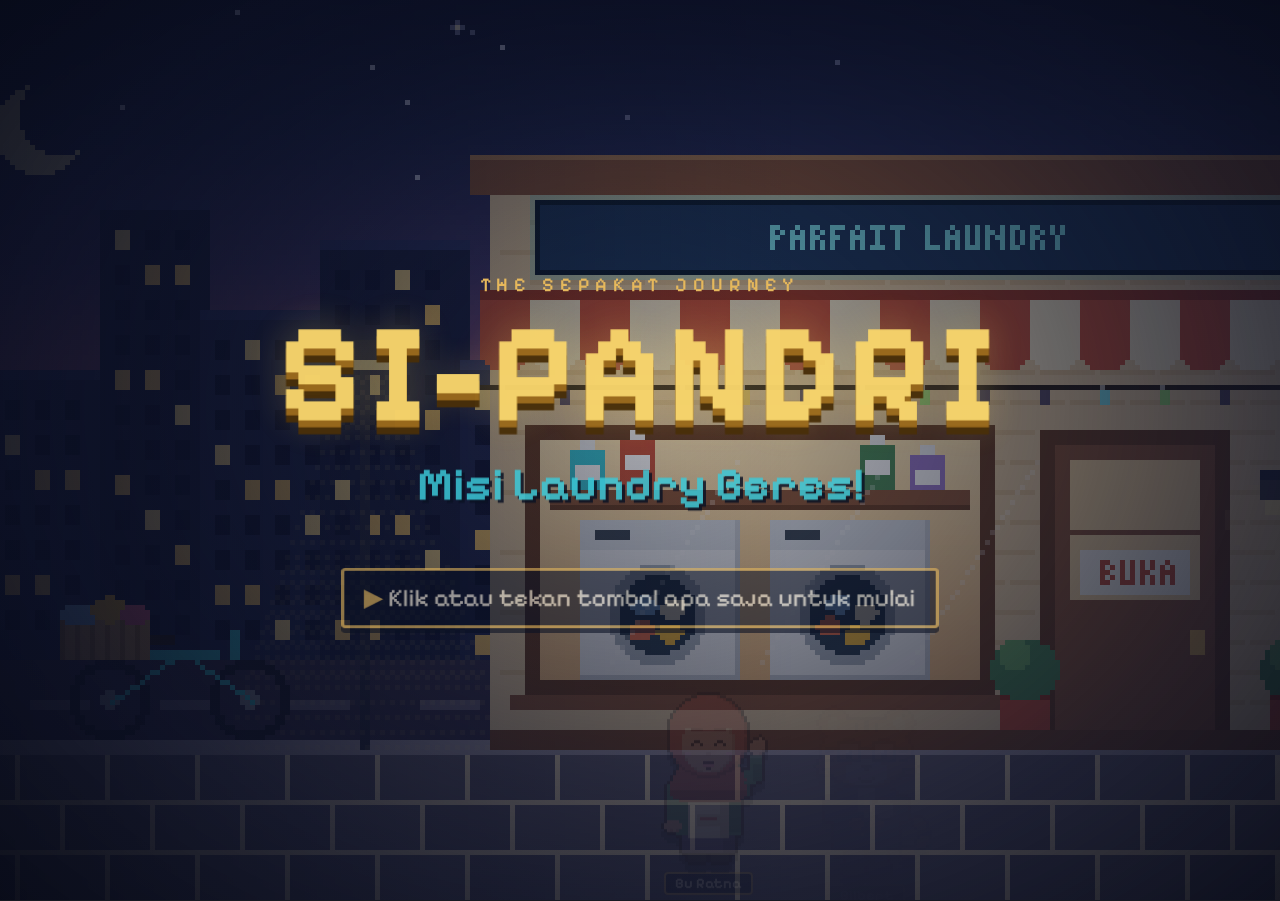
<file: index.html>
<!DOCTYPE html>
<html lang="id">
<head>
  <meta charset="utf-8">
  <meta name="viewport" content="width=device-width, initial-scale=1">
  <title>SI-PANDRI: Misi Laundry Beres!</title>
  <meta http-equiv="refresh" content="0; url=game/">
  <style>body{font-family:system-ui,sans-serif;background:#1F3A5F;color:#F6EEDD;display:grid;place-items:center;min-height:100vh;margin:0}a{color:#3CCAD9}</style>
</head>
<body>
  <p>Membuka game SI-PANDRI… Jika tidak otomatis, <a href="game/">klik di sini</a>.</p>
</body>
</html>
</file>
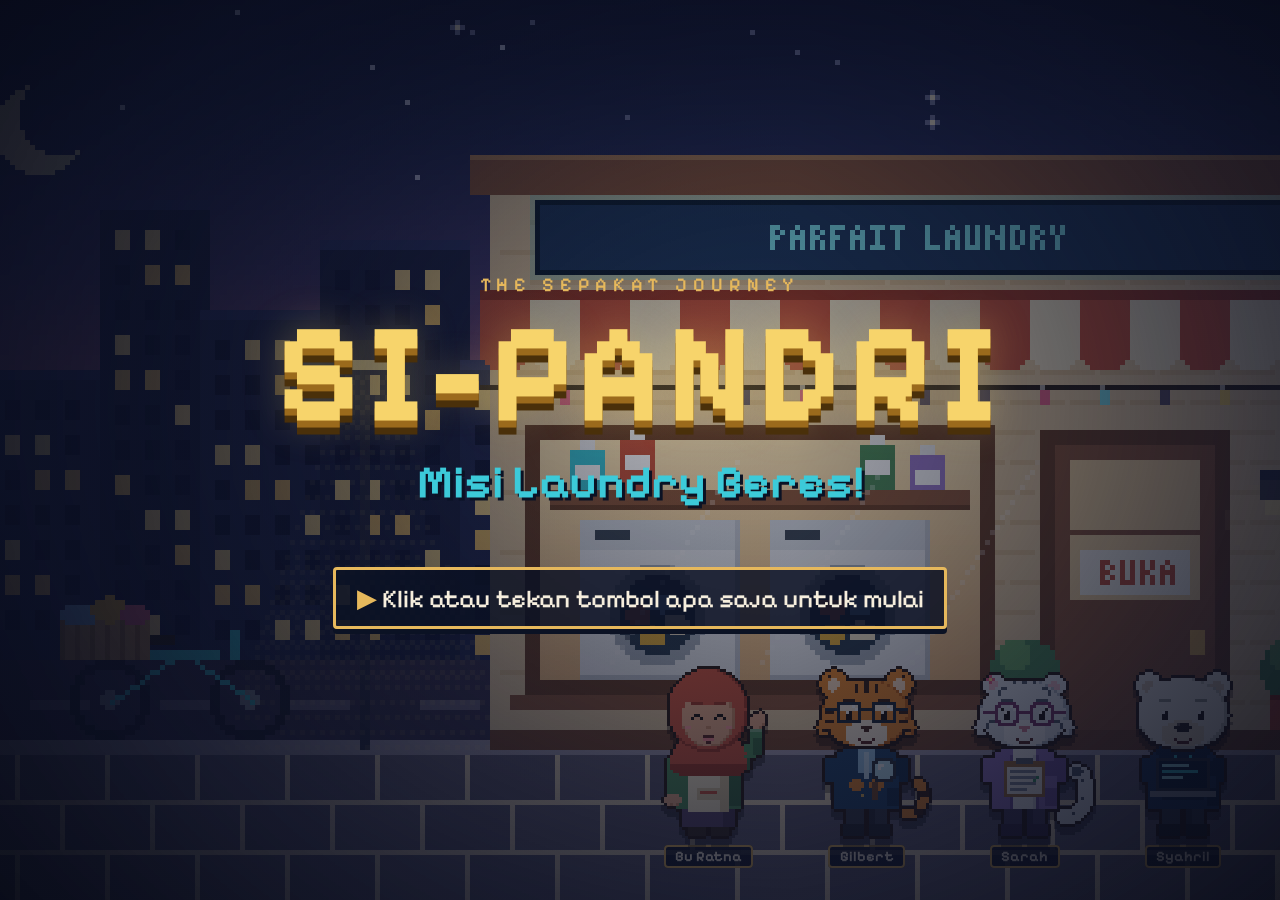
<file: game/index.html>
<!DOCTYPE html>
<html lang="id">
<head>
  <meta charset="utf-8">
  <meta name="viewport" content="width=device-width, initial-scale=1, viewport-fit=cover">
  <title>SI-PANDRI: Misi Laundry Beres!</title>
  <meta name="description" content="Game cerita interaktif untuk presentasi SI-PANDRI (Sistem Pengelolaan Parfait Laundry): dari laundry yang kewalahan menjadi laundry yang lebih teratur.">
  <meta name="theme-color" content="#1F3A5F">
  <meta name="mobile-web-app-capable" content="yes">
  <meta name="apple-mobile-web-app-capable" content="yes">
  <meta name="apple-mobile-web-app-status-bar-style" content="black-translucent">
  <meta name="apple-mobile-web-app-title" content="SI-PANDRI">
  <link rel="icon" href="assets/icon.svg" type="image/svg+xml">
  <link rel="apple-touch-icon" href="assets/icon.svg">
  <link rel="stylesheet" href="css/game.css">
</head>
<body class="on-title splash-on">
  <noscript><p class="noscript">Game ini membutuhkan JavaScript. Aktifkan JavaScript lalu muat ulang halaman.</p></noscript>

  <div id="app">
    <!-- HUD atas -->
    <header id="hud">
      <button id="hud-home" class="brand" title="Kembali ke layar judul">
        <span class="brand-mark">SI-PANDRI</span><span class="brand-sub">Misi Laundry Beres!</span>
      </button>
      <div class="hud-chapter" aria-live="polite">
        <span id="hud-act">Menu</span>
        <span id="hud-title"></span>
      </div>
      <ol id="hud-pips" aria-label="Babak"></ol>
      <div class="hud-right">
        <span id="hud-mode" class="mode-badge" hidden>MODE PRESENTER</span>
        <span id="hud-xp" class="xp" title="XP (Mode Cerita)">0 XP</span>
        <button id="btn-map" class="hbtn" title="Peta babak (B)"><span class="ico" data-ikon="peta"></span><span class="lbl">Babak</span></button>
        <button id="btn-journal" class="hbtn" title="Jurnal perjalanan (J)"><span class="ico" data-ikon="jurnal"></span><span class="lbl">Jurnal</span></button>
        <button id="btn-sound" class="hbtn" title="Suara hidup/mati (M)" aria-pressed="true"><span class="ico" data-ikon="suara"></span><span class="lbl">Suara</span></button>
        <button id="btn-settings" class="hbtn" title="Pengaturan"><span class="ico" data-ikon="atur"></span><span class="lbl">Atur</span></button>
        <button id="btn-presenter" class="hbtn" title="Mode Presenter"><span class="ico" data-ikon="presenter"></span><span class="lbl">Presenter</span></button>
        <button id="btn-full" class="hbtn" title="Layar penuh (F)"><span class="ico" data-ikon="penuh"></span><span class="lbl">Penuh</span></button>
        <button id="btn-help" class="hbtn" title="Bantuan (H)"><span class="ico" data-ikon="bantuan"></span><span class="lbl">Bantuan</span></button>
        <button id="btn-more" class="hbtn" title="Menu" aria-label="Menu"><span class="ico" data-ikon="menu"></span></button>
      </div>
    </header>

    <!-- Bilah presenter -->
    <div id="presenter-bar" hidden>
      <button id="pb-prev" class="btn btn-small" title="Babak sebelumnya">◀</button>
      <label class="pb-field"><span>Babak</span><select id="pb-act"></select></label>
      <button id="pb-next" class="btn btn-small" title="Babak berikutnya">▶</button>
      <label class="pb-field"><span>Bagian</span><select id="pb-part"></select></label>
      <label class="pb-field"><span>Dialog</span>
        <select id="pb-speed">
          <option value="lambat">Lambat</option><option value="normal">Normal</option>
          <option value="cepat">Cepat</option><option value="instan">Instan</option>
        </select></label>
      <button id="pb-notes" class="btn btn-small" title="Catatan presenter (N)">Catatan</button>
      <button id="pb-solve" class="btn btn-small" title="Tampilkan jawaban misi aktif (S)">Tampilkan jawaban</button>
      <button id="pb-restart" class="btn btn-small" title="Ulangi bagian ini (R)">Ulang bagian</button>
      <button id="pb-big" class="btn btn-small" title="Perbesar teks">Teks besar</button>
      <button id="pb-exit" class="btn btn-small">Keluar presenter</button>
    </div>

    <!-- Panggung -->
    <main id="stage">
      <canvas id="bg" width="320" height="180" aria-hidden="true"></canvas>
      <div id="actors" aria-hidden="true"></div>
      <aside id="ticket" hidden aria-label="Kartu pesanan simulasi"></aside>

      <section id="activity" hidden aria-labelledby="act-title">
        <header class="act-head">
          <div>
            <span id="act-kicker" class="kicker">Misi</span>
            <h2 id="act-title"></h2>
            <p id="act-objective"></p>
          </div>
          <button id="btn-act-help" class="help-btn" title="Kenapa langkah ini perlu?" aria-label="Kenapa langkah ini perlu?">?</button>
        </header>
        <div id="act-help" class="act-help" hidden></div>
        <div id="act-body"></div>
        <footer id="act-foot"></footer>
      </section>

      <div id="dialog" hidden>
        <div class="dlg-portrait"><canvas id="dlg-face" width="40" height="38" aria-hidden="true"></canvas></div>
        <div class="dlg-main">
          <div class="dlg-who"><span id="dlg-name"></span><span id="dlg-role"></span></div>
          <p id="dlg-text" aria-live="polite"></p>
          <div id="dlg-choices"></div>
        </div>
        <div class="dlg-controls">
          <button id="btn-log" class="btn btn-small btn-ghost" title="Riwayat dialog (L)">Riwayat</button>
          <button id="btn-next" class="btn btn-primary" hidden>Lanjut ▶</button>
        </div>
      </div>
    </main>

    <!-- Catatan presenter -->
    <aside id="notes" hidden aria-label="Catatan presenter">
      <header><h2>Catatan Presenter</h2><button id="notes-close" class="btn btn-small">Tutup</button></header>
      <div id="notes-body"></div>
    </aside>
  </div>

  <!-- Layar mulai: ketukan pertama membuka layar penuh (browser mewajibkan interaksi pengguna) -->
  <button id="splash" type="button" aria-label="Ketuk untuk mulai">
    <span class="sp-kicker">The SEPAKAT Journey</span>
    <span class="sp-logo">SI-PANDRI</span>
    <span class="sp-sub">Misi Laundry Beres!</span>
    <span class="sp-press"><span class="sp-arrow">▶</span> <span id="sp-press-text">Ketuk layar untuk mulai</span></span>
    <span class="sp-rotate"><span class="rot-phone" aria-hidden="true"></span><span id="sp-rotate-text">Game ini dimainkan mendatar. Setelah diketuk, layar diputar otomatis.</span></span>
  </button>

  <!-- HP/tablet dipegang tegak: game hanya dimainkan mendatar -->
  <div id="rotate" role="alertdialog" aria-labelledby="rotate-h" aria-describedby="rotate-p">
    <div class="rot-phone" aria-hidden="true"></div>
    <h2 id="rotate-h">Putar perangkatmu</h2>
    <p id="rotate-p">SI-PANDRI: Misi Laundry Beres! dimainkan dalam posisi <b>mendatar</b> (landscape).</p>
    <button id="rotate-btn" class="btn btn-primary btn-big" type="button" hidden>Layar penuh &amp; putar otomatis</button>
    <p class="rot-note" id="rotate-note">Kalau tampilan tidak ikut berputar, matikan kunci rotasi layar di HP.</p>
  </div>

  <!-- Layar judul / menu utama -->
  <section id="title-screen" aria-labelledby="title-h">
    <div class="title-corner">
      <button id="tc-sound" class="tc-btn" type="button" title="Suara hidup/mati" aria-label="Suara hidup/mati"><span data-ikon="suara"></span></button>
      <button id="tc-full" class="tc-btn" type="button" title="Layar penuh" aria-label="Layar penuh"><span data-ikon="penuh"></span></button>
    </div>
    <div class="title-panel">
      <p class="tp-kicker">Proyek UTS Dasar Pemrograman · Free Pascal</p>
      <h1 id="title-h" class="tp-title">SI-PANDRI</h1>
      <p class="tp-sub">Misi Laundry Beres!</p>
      <p class="tp-tag">Dari Laundry yang Kewalahan Menjadi Laundry yang Lebih Teratur</p>
      <nav class="game-menu" aria-label="Menu utama">
        <button id="btn-continue" class="gm-item gm-gold" type="button" hidden><span class="gm-ikon" data-ikon="lanjut"></span><span class="gm-label">Lanjutkan</span><span class="gm-detail" id="continue-detail"></span></button>
        <button id="btn-start" class="gm-item gm-gold" type="button"><span class="gm-ikon" data-ikon="main"></span><span class="gm-label" id="start-label">Mulai Cerita</span><span class="gm-detail">Mode Cerita · 9 babak</span></button>
        <button id="btn-presenter-start" class="gm-item" type="button"><span class="gm-ikon" data-ikon="presenter"></span><span class="gm-label">Mode Presenter</span><span class="gm-detail">Pilih babak bebas untuk presentasi kelas</span></button>
        <div class="gm-row">
          <button id="btn-title-map" class="gm-mini" type="button"><span data-ikon="peta"></span><span>Pilih Babak</span></button>
          <button id="btn-title-settings" class="gm-mini" type="button"><span data-ikon="atur"></span><span>Pengaturan</span></button>
          <button id="btn-title-help" class="gm-mini" type="button"><span data-ikon="bantuan"></span><span>Bantuan</span></button>
        </div>
      </nav>
      <p id="title-progress" class="tp-progress"></p>
      <p class="tp-team">Tim <b>SEPAKAT</b> · SI-PANDRI — Sistem Pengelolaan Parfait Laundry</p>
      <p class="disclaimer">Cerita dan tokoh bersifat ilustratif. Game ini simulasi pembelajaran yang terpisah dari aplikasi Pascal SI-PANDRI; tidak ada data yang dikirim ke mana pun.</p>
    </div>
    <div id="title-cast" aria-hidden="true"></div>
    <div class="title-note" aria-hidden="true">
      <div class="note-paper"><b>Nota manual</b><span>Kak Nadia · Reguler</span><span>3,5 kg × Rp 6.000</span><span class="red">Total: ?</span></div>
      <span class="note-arrow">➜</span>
      <figure class="note-code"><pre>p.totalBiaya := berat * hargaPerKg;
Writeln('Total biaya  : ', Rupiah(p.totalBiaya));</pre><figcaption>SI_PANDRI.pas → Total biaya  : Rp 21.000</figcaption></figure>
    </div>
    <p class="title-hints">Spasi: dialog · B: babak · J: jurnal · F: layar penuh · H: bantuan</p>
  </section>

  <!-- Menu ringkas untuk HP -->
  <dialog id="dlg-more" class="small" aria-labelledby="more-h">
    <header class="dlg-head"><h2 id="more-h">Menu</h2><button class="btn btn-small" data-close>Tutup</button></header>
    <div class="more-grid">
      <button class="btn" data-act="map"><span data-ikon="peta"></span>Peta babak</button>
      <button class="btn" data-act="journal"><span data-ikon="jurnal"></span>Jurnal</button>
      <button class="btn" data-act="settings"><span data-ikon="atur"></span>Pengaturan</button>
      <button class="btn" data-act="full"><span data-ikon="penuh"></span>Layar penuh</button>
      <button class="btn" data-act="presenter"><span data-ikon="presenter"></span>Mode Presenter</button>
      <button class="btn" data-act="help"><span data-ikon="bantuan"></span>Bantuan</button>
      <button class="btn" data-act="log"><span data-ikon="riwayat"></span>Riwayat dialog</button>
      <button class="btn btn-primary" data-act="home"><span data-ikon="rumah"></span>Menu utama</button>
    </div>
  </dialog>

  <!-- Peta babak -->
  <dialog id="dlg-map" aria-labelledby="map-h">
    <header class="peta-top">
      <h2 id="map-h">Peta Babak</h2>
      <span id="map-mode" class="peta-chip">Mode Cerita</span>
      <span id="map-prog" class="peta-chip gold"></span>
      <p id="map-note" class="peta-note"></p>
      <button class="btn btn-small" data-close>Tutup</button>
    </header>
    <div class="peta-wrap">
      <div class="peta" id="peta">
        <canvas id="peta-bg" width="576" height="304" aria-hidden="true"></canvas>
        <ol id="map-list" aria-label="Pemberhentian babak"></ol>
        <div id="peta-ratna" aria-hidden="true"><canvas width="48" height="64"></canvas></div>
      </div>
    </div>
    <section id="map-info" class="peta-info" aria-live="polite">
      <canvas id="pi-face" width="40" height="38" aria-hidden="true"></canvas>
      <div class="pi-text">
        <p id="pi-kicker" class="pi-kicker"></p>
        <h3 id="pi-title"></h3>
        <p id="pi-goal" class="pi-goal"></p>
        <p class="pi-say"><b>Bu Ratna:</b> <span id="pi-say"></span></p>
        <p class="peta-hint" aria-hidden="true">Tip: ← → pilih babak · klik lagi atau Enter untuk bermain</p>
      </div>
      <div id="pi-actions" class="pi-actions"></div>
    </section>
  </dialog>

  <!-- Jurnal -->
  <dialog id="dlg-journal" aria-labelledby="journal-h">
    <header class="dlg-head"><h2 id="journal-h">Jurnal Perjalanan</h2><button class="btn btn-small" data-close>Tutup</button></header>
    <div id="journal-stats" class="stats"></div>
    <h3>Achievement</h3>
    <ul id="journal-ach" class="ach-grid"></ul>
    <h3>Catatan setiap babak</h3>
    <ol id="journal-entries" class="entries"></ol>
  </dialog>

  <!-- Pengaturan -->
  <dialog id="dlg-settings" aria-labelledby="settings-h">
    <header class="dlg-head"><h2 id="settings-h">Pengaturan</h2><button class="btn btn-small" data-close>Tutup</button></header>
    <div class="settings">
      <label class="set-row"><input type="checkbox" id="set-sound"> Efek suara</label>
      <label class="set-row">Volume <input type="range" id="set-volume" min="0" max="100" step="5"></label>
      <label class="set-row">Kecepatan dialog
        <select id="set-speed"><option value="lambat">Lambat</option><option value="normal">Normal</option><option value="cepat">Cepat</option><option value="instan">Instan</option></select></label>
      <label class="set-row"><input type="checkbox" id="set-reduce"> Kurangi animasi</label>
      <label class="set-row"><input type="checkbox" id="set-big"> Teks besar (proyektor)</label>
      <label class="set-row"><input type="checkbox" id="set-names"> Tampilkan nama tokoh di panggung</label>
      <label class="set-row"><input type="checkbox" id="set-autofull"> Masuk layar penuh otomatis saat game dibuka</label>
    </div>
    <h3>Progres</h3>
    <p class="muted">Progres Mode Cerita disimpan di browser ini (localStorage). Tidak ada data yang dikirim ke server.</p>
    <button id="btn-reset" class="btn btn-danger">Reset progres Mode Cerita…</button>
  </dialog>

  <!-- Bantuan -->
  <dialog id="dlg-help" aria-labelledby="help-h">
    <header class="dlg-head"><h2 id="help-h">Bantuan &amp; Tentang Game</h2><button class="btn btn-small" data-close>Tutup</button></header>
    <h3>Cara bermain</h3>
    <ul>
      <li>Klik <b>Lanjut</b>, klik teks dialog, atau tekan <kbd>Spasi</kbd>/<kbd>Enter</kbd>/<kbd>→</kbd> untuk melanjutkan. Dialog tidak pernah berjalan sendiri.</li>
      <li>Di setiap misi, ikuti petunjuk pada panel. Tombol <b>?</b> menjelaskan mengapa langkah itu perlu.</li>
      <li>Jawaban keliru tidak menghentikan permainan; kamu mendapat penjelasan dan bisa mencoba lagi.</li>
      <li>Progres tersimpan otomatis per bagian babak. XP hanya diberikan sekali untuk setiap misi.</li>
    </ul>
    <h3>Pintasan keyboard</h3>
    <dl class="keys">
      <dt><kbd>Spasi</kbd> <kbd>→</kbd> <kbd>PageDown</kbd></dt><dd>Lanjut dialog</dd>
      <dt><kbd>B</kbd></dt><dd>Peta babak</dd>
      <dt><kbd>J</kbd></dt><dd>Jurnal</dd>
      <dt><kbd>L</kbd></dt><dd>Riwayat dialog</dd>
      <dt><kbd>R</kbd></dt><dd>Ulangi bagian ini</dd>
      <dt><kbd>M</kbd></dt><dd>Suara hidup/mati</dd>
      <dt><kbd>F</kbd></dt><dd>Layar penuh</dd>
      <dt><kbd>N</kbd> / <kbd>S</kbd></dt><dd>Mode Presenter: catatan / tampilkan jawaban</dd>
      <dt><kbd>←</kbd> <kbd>PageUp</kbd></dt><dd>Mode Presenter: bagian sebelumnya</dd>
    </dl>
    <h3>Mode Cerita dan Mode Presenter</h3>
    <p><b>Mode Cerita</b>: babak terbuka berurutan setelah misi selesai. <b>Mode Presenter</b>: semua babak dan bagian dapat dipilih langsung, kecepatan dialog dapat diatur, ada catatan presenter dan tombol tampilkan jawaban. Mode Presenter tidak mengubah save Mode Cerita.</p>
    <h3>Tentang game ini</h3>
    <p>SI-PANDRI (Sistem Pengelolaan Parfait Laundry) adalah aplikasi terminal Free Pascal. Game ini adalah <b>media presentasi terpisah</b>: simulasi di browser tidak menjalankan SI_PANDRI.exe, tidak mengubah file data aplikasi, tidak mengirim WhatsApp, dan tidak memproses pembayaran sungguhan. Semua nama pelanggan dan nomor di game ini fiktif. Tokoh Gilbert, Sarah, dan Syahril adalah maskot SEPAKAT; peran mereka di cerita adalah fungsi naratif.</p>
    <p class="muted">Font: Pixelify Sans dan Atkinson Hyperlegible (SIL Open Font License). Semua grafis pixel digambar dengan kode.</p>
  </dialog>

  <!-- Riwayat dialog -->
  <dialog id="dlg-log" aria-labelledby="log-h">
    <header class="dlg-head"><h2 id="log-h">Riwayat Dialog</h2><button class="btn btn-small" data-close>Tutup</button></header>
    <ul id="log-list" class="log"></ul>
  </dialog>

  <!-- Konfirmasi -->
  <dialog id="dlg-confirm" class="small" aria-labelledby="confirm-text">
    <p id="confirm-text"></p>
    <div class="btn-row"><button id="confirm-no" class="btn">Batal</button><button id="confirm-ok" class="btn btn-danger">Ya</button></div>
  </dialog>

  <div id="toasts" aria-live="polite"></div>

  <!-- Urutan penting: data → kode Pascal → grafis → mesin → babak → mulai -->
  <script src="js/data.js"></script>
  <script src="js/kode-pascal.js"></script>
  <script src="js/art.js"></script>
  <script src="js/engine.js"></script>
  <script src="js/acts.js"></script>
  <script src="js/ikon.js"></script>
  <script src="js/peta.js"></script>
  <script src="js/main.js"></script>
</body>
</html>
</file>
<file: game/css/game.css>
/* =====================================================================
   SI-PANDRI: Misi Laundry Beres! — game.css
   Gaya: pixel-art adventure + aplikasi laundry modern.
   Dunia laundry: cream, terracotta, hijau, gold. UI aplikasi: navy + cyan.
   ===================================================================== */
@font-face { font-family: 'Pixelify Sans'; src: url('../assets/fonts/pixelify-sans-latin-500-normal.woff2') format('woff2'); font-weight: 500; font-display: swap; }
@font-face { font-family: 'Pixelify Sans'; src: url('../assets/fonts/pixelify-sans-latin-700-normal.woff2') format('woff2'); font-weight: 700; font-display: swap; }
@font-face { font-family: 'Atkinson Hyperlegible'; src: url('../assets/fonts/atkinson-hyperlegible-latin-400-normal.woff2') format('woff2'); font-weight: 400; font-display: swap; }
@font-face { font-family: 'Atkinson Hyperlegible'; src: url('../assets/fonts/atkinson-hyperlegible-latin-700-normal.woff2') format('woff2'); font-weight: 700; font-display: swap; }
@font-face { font-family: 'Atkinson Hyperlegible'; src: url('../assets/fonts/atkinson-hyperlegible-latin-400-italic.woff2') format('woff2'); font-weight: 400; font-style: italic; font-display: swap; }

:root {
  --ink: #2B2118; --ink2: #4A3B2E; --muted: #6E6255;
  --cream: #F6EEDD; --paper: #FFFDF7; --paper2: #FBF4E4;
  --terra: #C8553D; --terraD: #9B3B29; --green: #3F8A55; --greenL: #DDF0DF;
  --gold: #E6B85C; --goldL: #FBEBC5; --red: #B8352B; --redL: #F9DEDA;
  --navy: #1F3A5F; --navyD: #12253D; --cyan: #3CCAD9; --cyanL: #D7F5F8;
  --speaker: #5E6672; --dlg-h: 170px;
  --fs: clamp(15px, 0.55vw + 10px, 22px);
  --r: 14px;
  --shadow: 0 6px 0 rgba(43, 33, 24, .25), 0 14px 30px rgba(0, 0, 0, .25);
}
* { box-sizing: border-box; }
html { font-size: var(--fs); -webkit-text-size-adjust: 100%; }
body.big-text { --fs: clamp(17px, 0.7vw + 11px, 26px); }
body.presenter { --fs: clamp(16px, 0.62vw + 10.5px, 24px); }
body.presenter.big-text { --fs: clamp(18px, 0.8vw + 11px, 28px); }
html, body { margin: 0; height: 100%; }
body {
  font-family: 'Atkinson Hyperlegible', 'Segoe UI', system-ui, sans-serif;
  color: var(--ink); background: #171B22; line-height: 1.45; overflow: hidden;
}
button, input, select { font: inherit; color: inherit; }
button { cursor: pointer; }
:focus-visible { outline: 3px solid var(--cyan); outline-offset: 2px; }
code, kbd, pre { font-family: Consolas, 'Cascadia Mono', 'Courier New', monospace; }
code { background: rgba(31, 58, 95, .1); padding: 0 .25em; border-radius: 4px; font-size: .92em; }
kbd { border: 2px solid var(--ink2); border-bottom-width: 3px; border-radius: 6px; padding: 0 .35em; background: #fff; font-size: .85em; }
.muted { color: var(--muted); }
.hint { color: var(--muted); font-size: .9em; margin: .3em 0 .6em; }
.noscript { color: #fff; padding: 2rem; }
[hidden] { display: none !important; }
h1, h2, h3, h4 { line-height: 1.2; }

/* ---------------- Tata letak utama ---------------- */
#app { display: flex; flex-direction: column; height: 100vh; height: 100dvh; }
#hud, #presenter-bar { flex: none; }

#hud {
  display: flex; align-items: center; gap: .6rem; padding: .35rem .7rem; flex-wrap: wrap;
  background: var(--navy); color: var(--cream); border-bottom: 4px solid var(--navyD); z-index: 20;
}
.brand { display: flex; flex-direction: column; align-items: flex-start; background: none; border: 0; color: inherit; padding: .1rem .3rem; border-radius: 8px; }
.brand-mark { font-family: 'Pixelify Sans', sans-serif; font-weight: 700; font-size: 1.15rem; color: var(--cyan); letter-spacing: .04em; }
.brand-sub { font-size: .7rem; opacity: .85; }
.hud-chapter { display: flex; flex-direction: column; min-width: 0; flex: 1 1 12rem; }
#hud-act { font-family: 'Pixelify Sans', sans-serif; font-size: .8rem; color: var(--gold); }
#hud-title { font-weight: 700; font-size: .95rem; white-space: nowrap; overflow: hidden; text-overflow: ellipsis; }
#hud-pips { display: flex; gap: .25rem; list-style: none; margin: 0; padding: 0; }
.pip {
  width: 1.7rem; height: 1.7rem; border-radius: 6px; border: 2px solid rgba(246, 238, 221, .5);
  background: transparent; color: var(--cream); font-family: 'Pixelify Sans', sans-serif; font-size: .8rem; padding: 0;
}
.pip.selesai { background: var(--green); border-color: #8fd3a0; }
.pip.berjalan, .pip.tersedia { border-color: var(--gold); }
.pip.terkunci { opacity: .45; }
.pip.now { box-shadow: 0 0 0 3px var(--cyan); }
.hud-right { display: flex; align-items: center; gap: .3rem; flex-wrap: wrap; }
.hbtn {
  display: inline-flex; align-items: center; gap: .3rem; background: rgba(255, 255, 255, .08);
  border: 2px solid rgba(246, 238, 221, .35); color: var(--cream); border-radius: 8px; padding: .2rem .5rem; font-size: .8rem;
}
.hbtn:hover { background: rgba(255, 255, 255, .18); }
.hbtn.off { opacity: .6; text-decoration: line-through; }
.hbtn .ico { font-size: .95em; }
.xp { font-family: 'Pixelify Sans', sans-serif; background: var(--gold); color: var(--ink); padding: .1rem .5rem; border-radius: 999px; font-size: .85rem; }
.xp.pop { animation: pop .5s ease; }
.mode-badge { background: var(--terra); color: #fff; font-family: 'Pixelify Sans', sans-serif; font-size: .75rem; padding: .15rem .5rem; border-radius: 6px; }

#presenter-bar {
  display: flex; flex-wrap: wrap; align-items: center; gap: .35rem; padding: .3rem .7rem;
  background: var(--navyD); color: var(--cream); border-bottom: 3px solid #0A1626; z-index: 19; font-size: .8rem;
}
.pb-field { display: inline-flex; align-items: center; gap: .3rem; }
.pb-field select { max-width: 16rem; padding: .15rem .3rem; border-radius: 6px; border: 2px solid var(--cyan); background: #0F2238; color: var(--cream); }
#presenter-bar .btn { background: #18324F; color: var(--cream); border-color: var(--cyan); box-shadow: none; }
#presenter-bar .btn:hover:not(:disabled) { background: #24507A; }

/* ---------------- Panggung ---------------- */
#stage { position: relative; overflow: hidden; flex: 1 1 auto; min-height: 0; background: #E9D9BC; }
#bg { position: absolute; inset: 0; width: 100%; height: 100%; object-fit: cover; object-position: 50% 30%; image-rendering: pixelated; image-rendering: crisp-edges; }
#actors { position: absolute; inset: 0; pointer-events: none; }
.actor {
  position: absolute; bottom: calc(var(--dlg-h) - 2.2rem); transform: translateX(-50%);
  transition: left .45s ease, opacity .35s ease, transform .35s ease; display: flex; flex-direction: column-reverse; align-items: center;
}
.actor canvas {
  display: block; height: min(44vh, 25vw); min-height: 120px; width: auto; aspect-ratio: 3 / 4;
  image-rendering: pixelated; image-rendering: crisp-edges; filter: drop-shadow(0 6px 0 rgba(43, 33, 24, .22));
  animation: bob 2.6s ease-in-out infinite;
}
.actor.speaking canvas { filter: drop-shadow(0 0 0 #fff) drop-shadow(0 6px 0 rgba(43, 33, 24, .25)) brightness(1.04); }
.actor.enter { animation: enter .45s ease both; }
.actor.leaving { opacity: 0; transform: translateX(-50%) translateY(20px); }
.actor-name {
  font-family: 'Pixelify Sans', sans-serif; font-size: .78rem; background: rgba(43, 33, 24, .82); color: var(--cream);
  padding: .05rem .5rem; border-radius: 999px; margin-bottom: .3rem; white-space: nowrap;
}
.actor.speaking .actor-name { background: var(--terra); }
body.hide-names .actor-name { display: none; }
.thought {
  position: absolute; bottom: 100%; left: 50%; transform: translateX(-50%); margin-bottom: 1.6rem;
  display: flex; flex-wrap: wrap; gap: .25rem; justify-content: center; width: max-content; max-width: 22rem;
  background: #fff; border: 3px solid var(--ink); border-radius: 18px; padding: .4rem .5rem; animation: enter .4s ease both;
}
.thought::after { content: ''; position: absolute; bottom: -14px; left: 50%; width: 12px; height: 12px; background: #fff; border: 3px solid var(--ink); border-radius: 50%; }
.thought-chip { background: var(--goldL); border: 2px solid var(--gold); border-radius: 8px; padding: 0 .35rem; font-size: .78rem; font-weight: 700; }
.thought-chip:nth-child(n+4) { background: var(--redL); border-color: var(--red); }

/* ---------------- Dialog ---------------- */
#dialog {
  position: absolute; left: 50%; bottom: .7rem; transform: translateX(-50%); width: min(1120px, calc(100% - 1.4rem));
  display: grid; grid-template-columns: auto 1fr auto; gap: .8rem; align-items: start; z-index: 8;
  background: var(--paper); border: 4px solid var(--ink); border-radius: var(--r); padding: .7rem .9rem; box-shadow: var(--shadow);
}
.dlg-portrait canvas {
  width: 5.2rem; height: auto; aspect-ratio: 40 / 38; image-rendering: pixelated; display: block;
  background: color-mix(in srgb, var(--speaker) 18%, #fff); border: 3px solid var(--speaker); border-radius: 10px;
}
.dlg-who { display: flex; align-items: baseline; gap: .5rem; flex-wrap: wrap; }
#dlg-name { font-family: 'Pixelify Sans', sans-serif; font-weight: 700; color: var(--speaker); font-size: 1.15rem; }
#dlg-role { font-size: .75rem; color: var(--muted); }
#dlg-text { margin: .2rem 0 0; font-size: 1.12rem; min-height: 2.9em; cursor: pointer; }
#dlg-text strong { color: var(--terraD); }
#dialog.narrator { background: #24384A; color: var(--cream); border-color: #0E2033; }
#dialog.narrator .dlg-portrait { display: none; }
#dialog.narrator { grid-template-columns: 1fr auto; }
#dialog.narrator #dlg-name { color: var(--gold); }
#dialog.narrator #dlg-text { font-style: italic; }
#dialog.narrator #dlg-text strong { color: var(--gold); }
#dialog.narrator #dlg-role { color: #bcc6d0; }
#dialog.narrator .btn-ghost { color: var(--cream); border-color: rgba(246, 238, 221, .5); }
#dialog.narrator .btn-ghost:hover:not(:disabled) { background: rgba(246, 238, 221, .16); border-color: var(--cream); }
.dlg-controls { display: flex; flex-direction: column; gap: .4rem; align-items: stretch; align-self: end; }
#dialog.is-waiting #btn-next { animation: nudge 1.4s ease-in-out infinite; }
#dlg-choices { display: grid; gap: .4rem; margin-top: .5rem; }
#dlg-choices:empty { display: none; }

/* ---------------- Tombol ---------------- */
.btn {
  display: inline-flex; align-items: center; justify-content: center; gap: .35rem; padding: .45rem .9rem; min-height: 2.4rem;
  border: 3px solid var(--ink); border-radius: 10px; background: var(--paper2); color: var(--ink); font-weight: 700;
  box-shadow: 0 3px 0 var(--ink); transition: transform .08s ease, box-shadow .08s ease;
}
.btn:hover:not(:disabled) { background: #fff; }
.btn:active:not(:disabled) { transform: translateY(2px); box-shadow: 0 1px 0 var(--ink); }
.btn:disabled { opacity: .55; cursor: default; }
.btn-primary { background: var(--terra); color: #fff; }
.btn-primary:hover:not(:disabled) { background: #d9644b; }
.btn-danger { background: var(--red); color: #fff; }
.btn-danger:hover:not(:disabled) { background: var(--red); filter: brightness(1.12); }
.btn-small { padding: .2rem .55rem; min-height: 2rem; font-size: .85rem; box-shadow: 0 2px 0 var(--ink); }
.btn-big { font-size: 1.1rem; padding: .6rem 1.2rem; }
.btn-ghost { background: transparent; box-shadow: none; border-width: 2px; font-weight: 400; }
.btn-choice { justify-content: flex-start; text-align: left; width: 100%; font-weight: 400; }
.btn-choice .letter {
  flex: none; width: 1.7rem; height: 1.7rem; border-radius: 6px; background: var(--navy); color: #fff;
  display: grid; place-items: center; font-family: 'Pixelify Sans', sans-serif;
}
.btn-choice.is-right { background: var(--greenL); border-color: var(--green); }
.btn-choice.is-wrong { background: var(--redL); border-color: var(--red); text-decoration: line-through; }
.btn-row { display: flex; flex-wrap: wrap; gap: .5rem; margin-top: .6rem; align-items: center; }

/* ---------------- Panel misi ---------------- */
#activity {
  position: absolute; top: .8rem; left: 50%; transform: translateX(-50%);
  width: min(880px, calc(100% - 1.4rem)); max-height: calc(100% - var(--dlg-h) - 2rem); overflow: auto;
  background: var(--paper); border: 4px solid var(--ink); border-radius: 16px; box-shadow: var(--shadow);
  padding: .9rem 1.1rem; z-index: 9; animation: panelIn .3s ease both;
}
#activity.wide { width: min(1100px, calc(100% - 1.4rem)); }
body.has-ticket #activity { top: 3.6rem; max-height: calc(100% - var(--dlg-h) - 4.8rem); }
.act-head { display: flex; justify-content: space-between; gap: 1rem; align-items: flex-start; }
.kicker { font-family: 'Pixelify Sans', sans-serif; color: var(--terra); font-size: .85rem; text-transform: uppercase; letter-spacing: .05em; }
#act-title { font-family: 'Pixelify Sans', sans-serif; font-size: 1.45rem; margin: .1rem 0 .2rem; color: var(--navy); }
#act-objective { margin: 0 0 .4rem; }
#act-objective:empty { display: none; }
.help-btn {
  flex: none; width: 2.3rem; height: 2.3rem; border-radius: 50%; border: 3px solid var(--navy); background: var(--cyanL);
  color: var(--navy); font-weight: 700; font-size: 1.1rem;
}
.act-help { background: var(--cyanL); border-left: 5px solid var(--cyan); padding: .5rem .8rem; border-radius: 8px; margin: .3rem 0 .6rem; }
#act-foot { display: flex; flex-wrap: wrap; gap: .5rem; margin-top: .8rem; }
#act-foot:empty { display: none; }
.lead { font-size: 1.05rem; }
.summary li { margin: .25rem 0; }
.sub { font-family: 'Pixelify Sans', sans-serif; color: var(--navy); font-size: 1.05rem; margin: 1rem 0 .4rem; }
.counter { font-family: 'Pixelify Sans', sans-serif; color: var(--navy); margin: .5rem 0 0; }
.callout { padding: .55rem .8rem; border-radius: 10px; border: 2px solid; margin: .4rem 0 .7rem; }
.callout.note { background: var(--goldL); border-color: var(--gold); }
.callout.warn { background: #FFF4D6; border-color: #D9A441; }
.callout.good { background: var(--greenL); border-color: var(--green); }
.feedback { margin: .5rem 0 0; font-weight: 700; min-height: 1.4em; }
.feedback.good { color: var(--green); }
.feedback.bad { color: var(--red); }
.feedback.warn { color: #8A6A10; }

/* Kartu pilihan */
.pick-grid { display: grid; gap: .5rem; }
.pick-grid.cols-2 { grid-template-columns: repeat(2, minmax(0, 1fr)); }
.pick-grid.cols-3 { grid-template-columns: repeat(3, minmax(0, 1fr)); }
.card-btn {
  text-align: left; background: #fff; border: 3px solid var(--ink2); border-radius: 10px; padding: .55rem .7rem;
  box-shadow: 0 3px 0 var(--ink2); min-height: 3rem;
}
.card-btn:hover:not(:disabled) { background: var(--paper2); }
.card-btn.is-selected { border-color: var(--gold); box-shadow: 0 0 0 3px var(--gold); }
.card-btn.is-right { background: var(--greenL); border-color: var(--green); box-shadow: 0 3px 0 var(--green); }
.card-btn.is-right::before { content: '✔ '; color: var(--green); font-weight: 700; }
.card-btn.is-wrong { background: var(--redL); border-color: var(--red); box-shadow: 0 3px 0 var(--red); opacity: .8; }
.card-btn.is-wrong::before { content: '✘ '; color: var(--red); font-weight: 700; }
.card-btn:disabled { cursor: default; }

/* Buku catatan Bu Ratna */
/* Halaman buku bergaris: garis biru hanya di bawah setiap catatan (tidak menembus teks),
   garis margin merah di kiri, dan ring spiral di tepi buku. */
.notebook {
  position: relative; background: #FFFDF2; border: 3px solid #A8763E; border-radius: 6px 10px 10px 6px;
  padding: .7rem .9rem .8rem 2.6rem; box-shadow: 0 4px 0 rgba(43, 33, 24, .2), inset 0 3px 0 #FFFFFF;
}
.notebook::before { content: ''; position: absolute; left: 1.9rem; top: 0; bottom: 0; width: 2px; background: #E9A0A0; }
.notebook::after {
  content: ''; position: absolute; left: -.55rem; top: .7rem; bottom: .7rem; width: 1.3rem;
  background: repeating-linear-gradient(to bottom, #6E6255 0 .45rem, #A39686 .45rem .6rem, transparent .6rem 1.35rem);
  border-radius: 6px; pointer-events: none;
}
.notebook .pick-grid { gap: 0 1.4rem; }
.notebook .card-btn {
  background: transparent; border: 0; border-bottom: 2px solid #BFD4E6; border-radius: 4px 4px 0 0; box-shadow: none;
  font-style: italic; font-size: 1.05rem; padding: .5rem .5rem .35rem; min-height: 2.7rem;
}
.notebook .card-btn:hover:not(:disabled) { background: rgba(230, 184, 92, .2); }
.notebook .card-btn.coret { color: var(--muted); text-decoration: line-through; text-decoration-thickness: 2px; text-decoration-color: #B8352B; }
.notebook .card-btn.is-right { background: var(--greenL); border-bottom-color: var(--green); }
.notebook .card-btn.is-wrong { background: var(--redL); border-bottom-color: var(--red); }

/* Rumus */
.formula { display: flex; flex-direction: column; align-items: center; gap: .5rem; margin: .4rem 0 .8rem; }
.formula > div, .formula { flex-wrap: wrap; }
.formula:not(.big) { flex-direction: row; justify-content: center; }
.f-label { font-weight: 700; color: var(--navy); background: var(--cyanL); padding: .2rem .7rem; border-radius: 8px; }
.f-box { display: inline-block; background: #fff; border: 3px solid var(--navy); border-radius: 10px; padding: .3rem .7rem; font-family: 'Pixelify Sans', sans-serif; font-size: 1.2rem; }
.f-q { background: var(--goldL); border-color: var(--gold); min-width: 3rem; text-align: center; }
.f-op { font-size: 1.4rem; font-weight: 700; margin: 0 .4rem; }

/* Isian angka */
.num-form label { display: block; font-weight: 700; margin-bottom: .3rem; }
.num-row { display: flex; gap: .4rem; align-items: center; flex-wrap: wrap; }
.num-row input { flex: 1 1 8rem; min-width: 6rem; max-width: 16rem; padding: .45rem .6rem; border: 3px solid var(--ink2); border-radius: 10px; font-size: 1.15rem; background: #fff; }
.affix { font-weight: 700; }

/* Rantai pekerjaan */
.chain { display: flex; flex-wrap: wrap; gap: .3rem; align-items: center; }
.chain-node {
  display: flex; flex-direction: column; align-items: center; min-width: 6rem; padding: .45rem .5rem; border-radius: 10px;
  border: 3px solid var(--ink2); background: #fff; font-weight: 700; position: relative; margin-right: 1rem;
}
.chain-node b { font-family: 'Pixelify Sans', sans-serif; color: var(--terra); }
.chain-node:not(:last-child)::after { content: '➜'; position: absolute; right: -1.25rem; top: 50%; transform: translateY(-50%); color: var(--ink2); }
.chain-node.seen { background: var(--goldL); }
.chain-node.is-selected { border-color: var(--terra); box-shadow: 0 0 0 3px var(--gold); }
.chain-out { background: var(--paper2); border-radius: 10px; padding: .6rem .8rem; min-height: 3rem; margin: .7rem 0 0; }

/* Pasangkan */
.match { display: grid; grid-template-columns: 1fr 1fr; gap: 1rem; }
.match-col { display: grid; gap: .45rem; align-content: start; }
.match-col h3 { margin: 0 0 .2rem; font-size: .95rem; color: var(--navy); }
.match-item small { display: block; color: var(--muted); font-size: .75rem; }
.match-item code { background: none; padding: 0; color: var(--navy); font-weight: 700; }
.match-item[data-pair]::after { content: attr(data-pair); float: right; font-family: 'Pixelify Sans', sans-serif; background: var(--green); color: #fff; border-radius: 6px; padding: 0 .4rem; }

/* Kelompokkan */
.sort-pool { display: grid; grid-template-columns: repeat(auto-fill, minmax(15rem, 1fr)); gap: .5rem; margin-bottom: .8rem; }
.sort-card { background: #fff; border: 3px solid var(--ink2); border-radius: 10px; padding: .5rem .6rem; }
.sort-card p { margin: 0 0 .4rem; }
.sort-btns { display: flex; flex-wrap: wrap; gap: .3rem; }
.sort-zones { display: grid; grid-template-columns: repeat(3, minmax(0, 1fr)); gap: .6rem; }
.sort-zone { border: 3px dashed var(--ink2); border-radius: 12px; padding: .5rem; background: var(--paper2); min-height: 5rem; }
.sort-zone h3 { margin: 0 0 .3rem; font-size: .95rem; }
.zone-sebelum { border-color: var(--red); } .zone-sebelum h3 { color: var(--red); }
.zone-sesudah { border-color: var(--green); } .zone-sesudah h3 { color: var(--green); }
.zone-tetap { border-color: var(--navy); } .zone-tetap h3 { color: var(--navy); }
.sort-list { margin: 0; padding-left: 1.1rem; font-size: .9rem; }

/* Terminal tiruan */
.term-wrap { margin: .4rem 0 .6rem; }
.term-wrap figcaption { font-size: .75rem; color: var(--muted); margin-top: .2rem; }
.term, .code {
  background: #0F1B2D; color: #E6EEF6; border: 3px solid #0A1320; border-radius: 10px; padding: .6rem .8rem; margin: 0;
  overflow-x: auto; font-size: clamp(12px, .45vw + 9px, 17px); line-height: 1.45; white-space: pre;
}
.term .ok { color: #6EE7A0; } .term .err { color: #FF8A80; } .term .warn { color: #FFD866; }
.term .head { color: var(--cyan); } .term .cmd { color: #9AA8B8; }
.code { position: relative; padding-top: .6rem; margin: .4rem 0 .6rem; }
.code .row { display: block; }
.code .row.hl { background: rgba(60, 202, 217, .22); box-shadow: inset 4px 0 var(--cyan); }
.code .ln { display: inline-block; width: 3.4em; color: #6C7F95; user-select: none; }
.code .gap-line { color: #6C7F95; }
.code-src { display: block; margin-top: .4rem; font-size: .8em; color: var(--cyan); white-space: normal; }
.logo-reveal { display: flex; flex-direction: column; align-items: center; gap: .1rem; margin: .8rem 0 .2rem; animation: logoIn .7s ease both; }
.logo-mark { font-family: 'Pixelify Sans', sans-serif; font-size: 2.6rem; color: var(--navy); text-shadow: 3px 3px 0 var(--cyan); letter-spacing: .06em; }
.logo-sub { font-weight: 700; }
.logo-tag { color: var(--terra); font-style: italic; }

/* Menu SI-PANDRI (Babak 4) */
.quest { display: grid; gap: .3rem; margin-bottom: .6rem; }
.quest-item { display: flex; gap: .5rem; align-items: center; padding: .3rem .5rem; border-radius: 8px; background: var(--paper2); opacity: .6; }
.quest-item b { width: 1.6rem; height: 1.6rem; border-radius: 6px; display: grid; place-items: center; background: var(--ink2); color: #fff; flex: none; }
.quest-item.now { opacity: 1; background: var(--goldL); border: 2px solid var(--gold); }
.quest-item.done { opacity: 1; background: var(--greenL); }
.quest-item.done b { background: var(--green); }
.menu-term { background: #0F1B2D; border-radius: 12px; border: 3px solid #0A1320; padding: .6rem; }
.menu-screen { display: grid; gap: .15rem; }
.term-banner { color: var(--cyan); margin: 0 0 .3rem; font-size: clamp(9px, .5vw + 5px, 15px); overflow-x: auto; }
.menu-title { color: var(--cyan); font-family: Consolas, monospace; font-weight: 700; margin: .2rem 0; }
.menu-item {
  text-align: left; background: transparent; color: #E6EEF6; border: 2px solid transparent; border-radius: 6px;
  padding: .25rem .5rem; font-family: Consolas, 'Courier New', monospace; font-size: 1rem;
}
.menu-item:hover:not(:disabled) { border-color: var(--cyan); background: rgba(60, 202, 217, .12); }
.menu-item .no { color: var(--gold); white-space: pre; }
.menu-item.is-right { border-color: #6EE7A0; background: rgba(110, 231, 160, .15); }
.term-cap { color: #8FA3B8; font-size: .75rem; margin: .4rem 0 0; }
.menu-desc { background: var(--paper2); border-radius: 10px; padding: .5rem .7rem; margin-top: .6rem; min-height: 2.6rem; }
.menu-path { font-family: Consolas, monospace; font-size: .85rem; color: #fff; background: var(--navy); display: inline-block; padding: .15rem .6rem; border-radius: 6px; margin-bottom: .5rem; }
.admin-actions { display: grid; gap: .3rem; background: #0F1B2D; border-radius: 12px; padding: .5rem; border: 3px solid #0A1320; }
.action-out { margin-top: .6rem; }

/* Formulir simulasi */
.reg-form { display: grid; grid-template-columns: 1fr 1fr; gap: .6rem .9rem; align-items: end; }
.reg-form .menu-path { grid-column: 1 / -1; justify-self: start; }
.reg-form label { display: grid; gap: .2rem; font-weight: 700; font-size: .9rem; }
.reg-form input { padding: .45rem .6rem; border: 3px solid var(--ink2); border-radius: 10px; background: #fff; font-size: 1rem; }
.reg-form button { justify-self: start; }
.order-form fieldset { border: 0; padding: 0; margin: 0 0 .6rem; }
.order-form legend { font-weight: 700; margin-bottom: .3rem; }
.opt-row { display: flex; gap: .6rem; flex-wrap: wrap; }
.opt { display: flex; flex-direction: column; align-items: flex-start; min-width: 11rem; padding: .5rem .8rem; border: 3px solid var(--ink2); border-radius: 12px; background: #fff; text-align: left; }
.opt b { font-size: 1.1rem; }
.opt span { font-size: .85rem; color: var(--muted); }
.opt.is-selected { border-color: var(--terra); background: #FCE9E3; box-shadow: 0 0 0 3px var(--gold); }

/* Timbangan */
.scale-game { display: grid; grid-template-columns: 1fr 1fr; gap: 1rem; align-items: center; margin-bottom: .6rem; }
.clothes { display: grid; grid-template-columns: repeat(auto-fill, minmax(8.5rem, 1fr)); gap: .4rem; }
.cloth { display: flex; align-items: center; gap: .4rem; padding: .45rem .6rem; border: 3px solid var(--ink2); border-radius: 10px; background: #fff; font-weight: 700; }
.cloth i, .on-plate i { width: 1.2rem; height: 1rem; border: 2px solid var(--ink); border-radius: 4px; display: inline-block; }
.cloth:disabled { opacity: .4; text-decoration: line-through; }
.scale { display: flex; flex-direction: column; align-items: center; }
.scale-plate {
  width: 80%; min-height: 3rem; border: 4px solid #6B7480; border-bottom-width: 8px; border-radius: 0 0 50% 50% / 0 0 60% 60%;
  background: #DDE2E8; display: flex; flex-wrap: wrap; justify-content: center; align-content: flex-end; gap: 2px; padding: .3rem;
}
.on-plate { animation: drop .35s ease both; }
.on-plate i { width: 2rem; height: 1rem; }
.scale-body { width: 70%; background: #8D96A3; border: 4px solid #4F5864; border-radius: 10px; padding: .5rem; display: flex; flex-direction: column; align-items: center; gap: .2rem; }
.scale-lcd { background: #173A2A; color: #4CE08A; font-family: 'Pixelify Sans', monospace; font-size: 2.2rem; padding: .1rem .8rem; border-radius: 6px; border: 3px solid #0E2419; min-width: 8rem; text-align: right; }
.lcd-unit { font-size: 1rem; margin-left: .3rem; }
.scale-state { color: #fff; font-weight: 700; font-size: .85rem; }

/* Status & tabel */
.status-row { display: flex; flex-wrap: wrap; gap: .4rem; }
.status-btn { flex: 1 1 8rem; display: flex; flex-direction: column; align-items: flex-start; padding: .4rem .6rem; border-radius: 10px; border: 3px solid var(--ink2); background: #fff; font-weight: 700; text-align: left; }
.status-btn small { font-family: 'Pixelify Sans', sans-serif; color: var(--muted); }
.status-btn.current { box-shadow: 0 0 0 3px var(--cyan); }
.status-btn.current::after { content: 'status sekarang'; font-size: .7rem; color: var(--navy); font-weight: 400; }
.st { display: inline-block; padding: 0 .4rem; border-radius: 6px; font-weight: 700; font-size: .85em; border: 2px solid; }
.st-0 { background: #FFF1C4; border-color: #D9A441; }
.st-1 { background: #FFE2CC; border-color: #D98A41; }
.st-2 { background: #D8E8FB; border-color: #4F86C6; }
.st-3 { background: #D9F2E2; border-color: #4BAF6E; }
.st-4 { background: #BFE3C9; border-color: var(--green); }
.status-btn.st-0, .status-btn.st-1, .status-btn.st-2, .status-btn.st-3, .status-btn.st-4 { border-width: 3px; }
.table-wrap { overflow-x: auto; }
table.orders { border-collapse: collapse; width: 100%; font-size: .9rem; background: #fff; border: 3px solid var(--ink2); border-radius: 10px; }
table.orders caption { text-align: left; font-family: Consolas, monospace; font-weight: 700; color: var(--navy); padding: .2rem 0; }
table.orders th, table.orders td { padding: .35rem .5rem; border-bottom: 1px solid #E3D9C6; text-align: left; white-space: nowrap; }
table.orders th { background: var(--navy); color: #fff; }
table.orders tbody tr { cursor: pointer; }
table.orders tbody tr:hover, table.orders tbody tr:focus-visible { background: var(--goldL); }
table.orders tr.is-right { background: var(--greenL); }
table.orders tr.is-wrong { background: var(--redL); }
table.orders.mutasi tbody tr { cursor: default; }
table.orders.mutasi tr.hl { background: var(--goldL); font-weight: 700; }
table.mini { border-collapse: collapse; width: 100%; font-size: .9rem; }
table.mini th, table.mini td { border: 1px solid #E3D9C6; padding: .3rem .5rem; text-align: left; vertical-align: top; }
table.mini th { background: var(--paper2); }

/* WhatsApp (pratinjau, tidak mengirim) */
.wa-preview { border: 3px solid #3F8A55; border-radius: 12px; overflow: hidden; background: #EAF4EC; margin: .4rem 0; }
.wa-head { background: #3F8A55; color: #fff; padding: .3rem .7rem; font-weight: 700; display: flex; justify-content: space-between; gap: .5rem; flex-wrap: wrap; }
.badge { background: var(--gold); color: var(--ink); border-radius: 999px; padding: 0 .5rem; font-size: .75rem; font-weight: 700; }
.wa-bubble { background: #fff; margin: .6rem; padding: .6rem .8rem; border-radius: 12px 12px 12px 2px; max-width: 34rem; box-shadow: 0 2px 0 rgba(0, 0, 0, .1); }
.wa-link { margin: 0 .6rem .6rem; font-size: .8rem; display: grid; gap: .1rem; }
.wa-link code { word-break: break-all; white-space: normal; }

/* Kartu pesanan */
#ticket {
  position: absolute; top: .8rem; left: .8rem; width: 17.5rem; z-index: 10; background: #0F2238; color: #E6EEF6;
  border: 3px solid var(--cyan); border-radius: 12px; box-shadow: var(--shadow); font-size: .82rem;
}
.ticket-toggle { width: 100%; background: var(--navy); color: #fff; border: 0; border-radius: 9px 9px 0 0; padding: .35rem .6rem; text-align: left; font-family: 'Pixelify Sans', sans-serif; }
.ticket-toggle b { color: var(--cyan); }
#ticket dl { margin: 0; padding: .3rem .6rem; display: grid; gap: .1rem; }
.t-row { display: grid; grid-template-columns: 6.6rem 1fr; gap: .3rem; padding: .1rem .2rem; border-radius: 4px; }
.t-row dt { color: #9FB3C8; }
.t-row dd { margin: 0; font-weight: 700; }
.t-row .st { color: var(--ink); }
.t-row.flash { animation: flash 1.4s ease; }
.t-note { margin: 0; padding: .1rem .6rem .4rem; color: #9FB3C8; font-size: .72rem; }
#ticket.closed dl, #ticket.closed .t-note { display: none; }

/* Perbandingan alur */
.flow-compare { display: grid; grid-template-columns: 1fr 1fr; gap: 1rem; }
.lane { border: 3px solid; border-radius: 12px; padding: .6rem; min-height: 9rem; }
.lane h3 { margin: 0 0 .5rem; }
.lane.before { border-color: var(--red); background: #FDF1EF; }
.lane.after { border-color: var(--green); background: #F0F8F2; }
.scatter { position: relative; display: flex; flex-wrap: wrap; gap: .5rem; }
.scatter span { background: #fff; border: 2px dashed var(--red); border-radius: 8px; padding: .2rem .5rem; animation: wobble 2.4s ease-in-out infinite; }
.scatter span:nth-child(2n) { animation-delay: .6s; transform: rotate(3deg); }
.scatter span:nth-child(3n) { animation-delay: 1.1s; }
.flow { list-style: none; margin: 0; padding: 0; display: flex; flex-wrap: wrap; gap: .3rem; counter-reset: f; }
.flow li { counter-increment: f; background: #fff; border: 2px solid var(--green); border-radius: 8px; padding: .2rem .5rem; animation: light 7s linear infinite; }
.flow li::before { content: counter(f) '. '; font-weight: 700; color: var(--green); }
.flow li:nth-child(2) { animation-delay: 1s; } .flow li:nth-child(3) { animation-delay: 2s; } .flow li:nth-child(4) { animation-delay: 3s; }
.flow li:nth-child(5) { animation-delay: 4s; } .flow li:nth-child(6) { animation-delay: 5s; } .flow li:nth-child(7) { animation-delay: 6s; }

/* Tab konsep */
.tabs { display: flex; flex-wrap: wrap; gap: .3rem; }
.tab { border: 3px solid var(--ink2); border-radius: 10px 10px 0 0; background: var(--paper2); padding: .3rem .7rem; font-weight: 700; }
.tab.seen { background: var(--goldL); }
.tab.seen::before { content: '✔ '; color: var(--green); }
.tab[aria-selected="true"] { background: var(--navy); color: #fff; border-color: var(--navy); }
.tab-panel { border-top: 4px solid var(--navy); padding-top: .5rem; }

/* Babak 8 */
.meter { display: grid; gap: .2rem; margin-bottom: .6rem; font-weight: 700; color: var(--navy); }
.meter-bar { height: 1rem; background: #E8DDC8; border: 3px solid var(--ink2); border-radius: 999px; overflow: hidden; }
.meter-bar i { display: block; height: 100%; background: linear-gradient(90deg, var(--gold), var(--green)); transition: width .6s ease; }
.situasi { font-size: 1.08rem; background: var(--paper2); border-left: 6px solid var(--terra); padding: .5rem .8rem; border-radius: 8px; }
.situasi .who { display: block; font-family: 'Pixelify Sans', sans-serif; color: var(--terra); font-size: .85rem; }

/* Penutup */
.closing-quote {
  font-family: 'Pixelify Sans', sans-serif; font-size: clamp(1.3rem, 1.2vw + 1rem, 2.2rem); line-height: 1.35; color: var(--navy);
  border-left: 8px solid var(--terra); margin: .5rem 0; padding: .6rem 1rem; background: var(--goldL); border-radius: 10px; animation: logoIn .9s ease both;
}
.accordion details { border: 3px solid var(--ink2); border-radius: 10px; margin-bottom: .4rem; background: #fff; }
.accordion summary { font-weight: 700; padding: .45rem .7rem; cursor: pointer; font-family: 'Pixelify Sans', sans-serif; color: var(--navy); font-size: 1.05rem; }
.acc-body { padding: 0 .9rem .6rem; }
.tests { list-style: none; padding: 0; }
.tests li { margin: .15rem 0; }
.pass { display: inline-block; background: var(--green); color: #fff; font-size: .7rem; font-weight: 700; border-radius: 4px; padding: 0 .3rem; margin-right: .3rem; }

/* ---------------- Dialog modal ---------------- */
dialog {
  border: 4px solid var(--ink); border-radius: 16px; background: var(--paper); color: var(--ink); padding: 1rem 1.2rem;
  width: min(820px, calc(100% - 1.5rem)); max-height: 88vh; overflow: auto; box-shadow: var(--shadow);
}
dialog.small { width: min(480px, calc(100% - 1.5rem)); }
dialog::backdrop { background: rgba(10, 16, 26, .6); }
.dlg-head { display: flex; justify-content: space-between; align-items: center; gap: 1rem; position: sticky; top: -1rem; background: var(--paper); padding: .3rem 0; z-index: 1; }
.dlg-head h2 { font-family: 'Pixelify Sans', sans-serif; margin: 0; color: var(--navy); }
.badge.st-selesai { background: var(--green); color: #fff; }
.badge.st-terkunci { background: #CFC6B5; }
.badge.st-tersedia { background: var(--cyanL); }
.stats { display: flex; flex-wrap: wrap; gap: .6rem; }
.stat { background: var(--paper2); border: 3px solid var(--ink2); border-radius: 12px; padding: .4rem .8rem; display: grid; text-align: center; min-width: 7rem; }
.stat b { font-family: 'Pixelify Sans', sans-serif; font-size: 1.5rem; color: var(--navy); }
.ach-grid { list-style: none; padding: 0; display: grid; grid-template-columns: repeat(auto-fill, minmax(14rem, 1fr)); gap: .4rem; }
.ach { border: 3px solid var(--ink2); border-radius: 10px; padding: .4rem .6rem; display: grid; font-size: .85rem; background: #fff; }
.ach.on { border-color: var(--gold); background: var(--goldL); }
.ach.off { opacity: .55; }
.entries { padding-left: 1.2rem; }
.entry h4 { margin: .5rem 0 .2rem; color: var(--navy); }
.entry small { color: var(--muted); }
.settings { display: grid; gap: .5rem; }
.set-row { display: flex; align-items: center; gap: .6rem; flex-wrap: wrap; }
.set-row input[type="checkbox"] { width: 1.3rem; height: 1.3rem; }
.set-row select { padding: .2rem .4rem; border-radius: 8px; border: 2px solid var(--ink2); }
.keys { display: grid; grid-template-columns: auto 1fr; gap: .3rem .8rem; }
.keys dd { margin: 0; }
.log { list-style: none; padding: 0; display: grid; gap: .35rem; }
.log li { background: #fff; border-radius: 8px; padding: .3rem .5rem; border: 1px solid #E3D9C6; }

/* Catatan presenter */
#notes { position: fixed; right: 0; top: 0; bottom: 0; width: min(400px, 92vw); background: var(--paper); border-left: 5px solid var(--navy); z-index: 35; overflow: auto; padding: .8rem 1rem; box-shadow: -10px 0 30px rgba(0, 0, 0, .3); }
#notes header { display: flex; justify-content: space-between; align-items: center; }
#notes h2 { font-family: 'Pixelify Sans', sans-serif; color: var(--navy); margin: 0; }
#notes h3 { color: var(--terra); margin: .6rem 0 .2rem; }
#notes h4 { margin: .7rem 0 .1rem; color: var(--navy); font-size: .9rem; text-transform: uppercase; letter-spacing: .03em; }
#notes p { margin: .1rem 0; }
.transisi { font-style: italic; background: var(--goldL); padding: .3rem .5rem; border-radius: 8px; }
.alur li { margin: .15rem 0; color: var(--muted); }
.alur li.now { color: var(--ink); font-weight: 700; }

/* Toast */
#toasts { position: fixed; top: 4.2rem; right: .8rem; z-index: 60; display: grid; gap: .4rem; justify-items: end; pointer-events: none; }
.toast { background: var(--navy); color: #fff; padding: .45rem .8rem; border-radius: 10px; border: 3px solid var(--navyD); max-width: 26rem; box-shadow: var(--shadow); animation: toastIn .3s ease both; font-size: .9rem; }
.toast.xp { background: var(--gold); color: var(--ink); border-color: #B88A2C; font-family: 'Pixelify Sans', sans-serif; }
.toast.achv { background: var(--green); border-color: #2A6A3E; }
.toast.bad { background: var(--red); border-color: #7E2019; }
.toast.out { opacity: 0; transform: translateY(-8px); transition: all .35s ease; }

/* ---------------- Animasi ---------------- */
@keyframes bob { 0%, 100% { transform: translateY(0); } 50% { transform: translateY(-4px); } }
@keyframes enter { from { opacity: 0; transform: translateX(-50%) translateY(24px); } to { opacity: 1; transform: translateX(-50%) translateY(0); } }
@keyframes panelIn { from { opacity: 0; transform: translateX(-50%) translateY(14px); } to { opacity: 1; transform: translateX(-50%) translateY(0); } }
@keyframes fadeUp { from { opacity: 0; transform: translateY(14px); } to { opacity: 1; transform: none; } }
@keyframes nudge { 0%, 100% { transform: translateX(0); } 50% { transform: translateX(4px); } }
@keyframes pop { 0% { transform: scale(1); } 40% { transform: scale(1.25); } 100% { transform: scale(1); } }
@keyframes shake { 0%, 100% { transform: translateX(0); } 20% { transform: translateX(-6px); } 40% { transform: translateX(6px); } 60% { transform: translateX(-4px); } 80% { transform: translateX(4px); } }
.shake { animation: shake .4s ease; }
@keyframes flash { 0% { background: var(--gold); color: var(--ink); } 100% { background: transparent; } }
@keyframes drop { from { transform: translateY(-20px); opacity: 0; } to { transform: none; opacity: 1; } }
@keyframes logoIn { from { opacity: 0; transform: scale(.85); } to { opacity: 1; transform: none; } }
@keyframes toastIn { from { opacity: 0; transform: translateX(20px); } to { opacity: 1; transform: none; } }
@keyframes wobble { 0%, 100% { transform: rotate(-2deg); } 50% { transform: rotate(2deg) translateY(-2px); } }
@keyframes light { 0%, 12% { background: var(--greenL); transform: translateY(-2px); } 18%, 100% { background: #fff; transform: none; } }
.fade-in { animation: fadeUp .35s ease both; }
body.reduce-motion *, body.reduce-motion *::before, body.reduce-motion *::after { animation: none !important; transition: none !important; }

/* ---------------- Responsif ---------------- */
@media (max-width: 1679px) {
  #ticket { width: auto; max-width: 17.5rem; }
  #ticket dl, #ticket .t-note { display: none; }
  #ticket .ticket-toggle { border-radius: 9px; }
  #ticket.open dl, #ticket.open .t-note { display: grid; }
  #ticket.open .t-note { display: block; }
  #ticket.open .ticket-toggle { border-radius: 9px 9px 0 0; }
}
@media (min-width: 1680px) { body.has-ticket #activity { top: .8rem; max-height: calc(100% - var(--dlg-h) - 2rem); } }
@media (max-width: 980px) {
  .hbtn .lbl { display: none; }
  .hud-chapter { flex-basis: 8rem; }
}
/* Isi panel misi menyesuaikan lebar panelnya sendiri (bukan lebar layar), karena di HP
   mendatar panel misi berbagi tempat dengan kolom dialog. */
#activity { container: misi / inline-size; }
@container misi (max-width: 820px) {
  .pick-grid.cols-3 { grid-template-columns: repeat(2, minmax(0, 1fr)); }
  .sort-zones { grid-template-columns: 1fr; }
  .scale-game, .flow-compare { grid-template-columns: 1fr; }
}
@container misi (max-width: 430px) {
  .pick-grid.cols-2, .pick-grid.cols-3, .match, .reg-form { grid-template-columns: 1fr; }
  .chain-node { min-width: 4.6rem; margin-right: .9rem; }
}
@media (max-width: 720px) {
  #hud { gap: .35rem; padding: .3rem .5rem; }
  #hud-pips { order: 5; width: 100%; justify-content: center; }
  .brand-sub { display: none; }
  .hud-chapter { order: 2; flex: 1 1 0; }
  #hud-title { font-size: .85rem; }
  .actor canvas { height: min(30vh, 30vw); min-height: 90px; }
  body.has-activity #actors { display: none; }
  /* narator ikut ditumpuk seperti dialog tokoh, agar teksnya mendapat lebar penuh */
  #dialog, #dialog.narrator { grid-template-columns: 1fr; gap: .3rem; padding: .5rem .6rem; bottom: .4rem; }
  .dlg-portrait { display: none; }
  .dlg-controls { flex-direction: row; justify-content: space-between; }
  #dlg-text { font-size: 1rem; min-height: 2.6em; }
  #activity { top: .4rem; padding: .7rem .7rem; max-height: calc(100% - var(--dlg-h) - 1rem); }
  body.has-ticket #activity { top: 3rem; max-height: calc(100% - var(--dlg-h) - 3.6rem); }
  #presenter-bar .pb-field span { display: none; }
}
@media (max-height: 560px) and (min-width: 721px) {
  .actor canvas { height: 38vh; min-height: 90px; }
  #dlg-text { min-height: 2.2em; }
}

/* Angka harus jelas dibaca di proyektor: di Pixelify Sans angka 5 mirip huruf S,
   jadi label yang berisi angka memakai Atkinson Hyperlegible tebal. */
.kicker, #hud-act, .pip, .xp, .counter, .map-no, .stat b, .scale-lcd, .f-box, .toast.xp, .quest-item b,
.status-btn small, .ticket-toggle, .situasi .who, .chain-node b, .btn-choice .letter, .match-item[data-pair]::after, .mode-badge {
  font-family: 'Atkinson Hyperlegible', system-ui, sans-serif; font-weight: 700;
}
.kicker { letter-spacing: .06em; }
/* Catatan presenter: di layar lebar panggung menyempit, bukan tertutup */
@media (min-width: 900px) {
  body.notes-open #app { margin-right: 400px; }
  body.notes-open #toasts { right: 412px; }
}
/* Banyak tokoh di panggung: perkecil sedikit agar tidak saling menutupi */
#actors.crowd .actor canvas { height: min(38vh, 19vw); }

/* ---------------- Layar mulai & menu utama ---------------- */
body.on-title #hud, body.on-title #presenter-bar, body.on-title #actors, body.on-title #ticket,
body.on-title #dialog, body.on-title #activity { display: none; }
body.on-title #bg { object-position: 78% 100%; }

#splash {
  position: fixed; inset: 0; z-index: 50; border: 0; margin: 0; padding: 1.5rem; cursor: pointer; color: var(--cream);
  display: flex; flex-direction: column; align-items: center; justify-content: center; gap: .3rem; text-align: center;
  background: radial-gradient(ellipse at 50% 45%, rgba(10, 14, 32, .25) 0%, rgba(10, 14, 32, .78) 70%, rgba(6, 9, 22, .92) 100%);
  transition: opacity .45s ease;
}
#splash.gone { opacity: 0; pointer-events: none; }
#splash:focus-visible { outline: none; }
#splash:focus-visible .sp-press { box-shadow: 0 0 0 4px var(--cyan); }
.sp-kicker { font-family: 'Pixelify Sans', sans-serif; color: var(--gold); letter-spacing: .3em; text-transform: uppercase; font-size: clamp(.8rem, .8vw + .55rem, 1.25rem); }
.sp-logo {
  font-family: 'Pixelify Sans', sans-serif; font-weight: 700; line-height: 1; letter-spacing: .04em;
  font-size: clamp(3.2rem, 11vw, 9rem); color: #F7D46B;
  text-shadow: 0 .05em 0 #9B6A1C, 0 .1em 0 #4A300A, 0 0 40px rgba(247, 212, 107, .35);
  animation: logoIn .8s ease both;
}
.sp-sub { font-family: 'Pixelify Sans', sans-serif; font-weight: 700; font-size: clamp(1.4rem, 3.6vw, 3.2rem); color: var(--cyan); text-shadow: 3px 3px 0 #0B1224; animation: fadeUp .8s .2s ease both; }
.sp-press {
  margin-top: clamp(1.4rem, 5vh, 3rem); font-family: 'Pixelify Sans', sans-serif; font-size: clamp(1rem, 1.2vw + .6rem, 1.5rem);
  background: rgba(11, 18, 36, .82); border: 3px solid var(--gold); box-shadow: 0 5px 0 #0B1224; padding: .55rem 1.2rem; border-radius: 4px;
  animation: pulse 1.6s ease-in-out infinite;
}
.sp-arrow { color: var(--gold); }
.sp-note { font-size: .85rem; color: #C9CDE8; margin-top: .5rem; }

#title-screen {
  position: fixed; inset: 0; z-index: 40; overflow: hidden; display: flex; align-items: center;
  padding: max(1.2rem, env(safe-area-inset-top)) max(1.2rem, env(safe-area-inset-right)) max(1.2rem, env(safe-area-inset-bottom)) max(1.4rem, env(safe-area-inset-left));
  background: linear-gradient(90deg, rgba(8, 12, 28, .55) 0%, rgba(8, 12, 28, .2) 42%, rgba(8, 12, 28, 0) 62%);
}
.title-panel {
  position: relative; z-index: 3; width: min(600px, 100%); max-height: 100%; overflow: auto;
  background: rgba(16, 24, 46, .9); color: var(--cream); border: 4px solid var(--gold); border-radius: 6px;
  box-shadow: 0 0 0 4px #0B1224, 0 0 0 8px rgba(230, 184, 92, .3), 0 20px 44px rgba(0, 0, 0, .5);
  padding: clamp(1rem, 2.3vw, 2.1rem); animation: slideIn .6s ease both;
}
body.splash-on .title-panel { animation-play-state: paused; }
.tp-kicker { font-family: 'Pixelify Sans', sans-serif; color: var(--gold); font-size: clamp(.8rem, .5vw + .6rem, 1rem); margin: 0 0 .2rem; letter-spacing: .04em; }
.tp-title {
  margin: 0; font-family: 'Pixelify Sans', sans-serif; font-weight: 700; line-height: .95; letter-spacing: .03em;
  font-size: clamp(2.8rem, 6.4vw, 6rem); color: #F7D46B; text-shadow: 0 5px 0 #9B6A1C, 0 9px 0 rgba(0, 0, 0, .35);
}
.tp-sub { font-family: 'Pixelify Sans', sans-serif; font-weight: 700; font-size: clamp(1.35rem, 2.5vw, 2.25rem); color: var(--cyan); margin: .45rem 0 .15rem; text-shadow: 3px 3px 0 #0B1224; }
.tp-tag { font-family: 'Pixelify Sans', sans-serif; font-size: clamp(1rem, 1vw + .5rem, 1.35rem); color: #FFF6D8; margin: .2rem 0 1rem; line-height: 1.3; }
.game-menu { display: grid; gap: .55rem; }
.gm-item {
  position: relative; display: grid; grid-template-columns: auto minmax(0, 1fr); column-gap: .85rem; row-gap: .1rem; align-items: center;
  text-align: left; padding: .4rem 1rem .4rem .5rem;
  border: 3px solid #0B1224; border-radius: 4px; background: #F6EEDD; color: var(--ink);
  box-shadow: 0 4px 0 #0B1224; transition: transform .1s ease, background .15s ease;
}
/* Slot ikon ala inventori game */
.gm-ikon {
  grid-row: 1 / span 2; width: 2.45rem; height: 2.45rem; display: grid; place-items: center;
  background: #1F3A5F; color: #FFF6D8; border: 3px solid #0B1224; border-radius: 4px; box-shadow: inset 0 -3px 0 rgba(0, 0, 0, .3);
  --ikon-aksen: var(--cyan); transition: transform .15s ease;
}
.gm-ikon .ikon { width: 28px; height: 28px; }
.gm-gold .gm-ikon { background: #9B3B29; --ikon-aksen: #F7D46B; }
.gm-label, .gm-detail { grid-column: 2; }
.gm-label { font-family: 'Pixelify Sans', sans-serif; font-weight: 700; font-size: clamp(1.15rem, 1vw + .75rem, 1.6rem); line-height: 1.1; }
.gm-detail { font-size: .82rem; color: var(--muted); }
.gm-detail:empty { display: none; }
.gm-gold { background: #E6B85C; }
.gm-gold .gm-detail { color: #5A4012; }
/* Kursor ▶ ala menu game, di luar tombol (dalam bantalan panel) */
.gm-item::before {
  content: '▶'; position: absolute; left: -1.05rem; top: 0; bottom: 0; display: grid; align-items: center;
  font-size: .85rem; color: var(--gold); opacity: 0; transition: opacity .15s ease;
}
.gm-item:hover, .gm-item:focus-visible { transform: translateX(6px); background: #FFF6D8; }
.gm-gold:hover, .gm-gold:focus-visible { background: #F2C871; }
.gm-item:hover .gm-ikon, .gm-item:focus-visible .gm-ikon { transform: scale(1.08) rotate(-4deg); }
.gm-item:focus-visible { outline: 3px solid var(--cyan); outline-offset: 3px; }
.gm-item:hover::before, .gm-item:focus-visible::before { opacity: 1; animation: nudge 1s ease-in-out infinite; }
.gm-item:active { transform: translate(6px, 3px); box-shadow: 0 1px 0 #0B1224; }
.gm-row { display: grid; grid-template-columns: repeat(3, minmax(0, 1fr)); gap: .45rem; }
.gm-mini {
  display: flex; align-items: center; justify-content: center; gap: .45rem; text-align: center;
  padding: .4rem .3rem; min-height: 2.7rem; border: 2px solid rgba(246, 238, 221, .55); border-radius: 4px;
  background: rgba(255, 255, 255, .06); color: var(--cream); font-weight: 700; font-size: .85rem; --ikon-aksen: var(--cyan);
}
.gm-mini .ikon { width: 20px; height: 20px; }
@container (max-width: 400px) { .gm-mini { flex-direction: column; gap: .1rem; font-size: .74rem; } }
.gm-mini:hover, .gm-mini:focus-visible { background: rgba(60, 202, 217, .2); border-color: var(--cyan); }
.tp-progress { color: var(--cyan); font-weight: 700; font-size: .85rem; margin: .7rem 0 0; }
.tp-progress:empty { display: none; }
.tp-team { font-family: 'Pixelify Sans', sans-serif; font-size: .92rem; margin: .8rem 0 0; color: #FFF6D8; }
.tp-team b { color: var(--gold); }
.title-panel .disclaimer { color: #AEB6C8; font-size: .72rem; margin: .45rem 0 0; }

.title-corner { position: absolute; z-index: 4; top: max(.8rem, env(safe-area-inset-top)); right: max(.8rem, env(safe-area-inset-right)); display: flex; gap: .45rem; }
.tc-btn {
  width: 2.8rem; height: 2.8rem; display: grid; place-items: center; font-size: 1.15rem; color: var(--cream);
  background: rgba(11, 18, 36, .8); border: 3px solid var(--gold); border-radius: 4px; box-shadow: 0 3px 0 #0B1224;
}
.tc-btn:hover, .tc-btn:focus-visible { background: rgba(60, 202, 217, .3); }
.tc-btn.off { opacity: .6; text-decoration: line-through; }

#title-cast {
  position: absolute; z-index: 2; right: max(2vw, env(safe-area-inset-right)); bottom: 3.5vh;
  display: flex; align-items: flex-end; gap: clamp(.1rem, 1.2vw, 1.4rem);
}
.title-char { margin: 0; display: flex; flex-direction: column; align-items: center; gap: .3rem; animation: enterUp .7s ease both; animation-delay: calc(var(--i) * .12s + .25s); }
.title-char canvas {
  height: clamp(110px, 34vh, 380px); width: auto; aspect-ratio: 3 / 4; image-rendering: pixelated; image-rendering: crisp-edges;
  filter: drop-shadow(0 8px 0 rgba(0, 0, 0, .35)); animation: bob 2.6s ease-in-out infinite; animation-delay: calc(var(--i) * .35s);
}
.title-char figcaption b {
  font-family: 'Pixelify Sans', sans-serif; font-size: .85rem; color: var(--cream); background: rgba(11, 18, 36, .85);
  border: 2px solid var(--gold); padding: .05rem .55rem; border-radius: 4px; white-space: nowrap;
}

/* Kartu nota hanya tampil (kelas .muat dari main.js) bila tidak menimpa panel, tokoh, atau petunjuk */
.title-note, .title-hints { display: none; }
.title-note { position: absolute; z-index: 3; left: max(1.4rem, env(safe-area-inset-left)); bottom: 3.4rem; align-items: center; gap: .8rem; scale: var(--skala, 1); transform-origin: left bottom; }
.title-note.muat { display: flex; animation: fadeUp .8s ease both; }
.note-paper {
  display: grid; background: #FFFDF2; color: var(--ink); padding: .6rem .9rem; border-radius: 3px; transform: rotate(-3deg);
  box-shadow: 0 6px 0 rgba(0, 0, 0, .3); font-style: italic; font-size: 1rem; line-height: 1.35; min-width: 11rem;
}
.note-paper b { font-style: normal; font-family: 'Pixelify Sans', sans-serif; color: var(--terra); }
.note-paper .red { color: var(--red); font-weight: 700; }
.note-arrow { font-size: 2rem; color: var(--gold); }
.note-code { margin: 0; background: #0F1B2D; border: 3px solid var(--gold); border-radius: 4px; padding: .5rem .8rem; box-shadow: 0 6px 0 rgba(0, 0, 0, .3); }
.note-code pre { margin: 0; color: #9FE6EE; font-size: .82rem; white-space: pre; }
.note-code figcaption { color: var(--gold); font-size: .75rem; margin-top: .25rem; font-family: Consolas, monospace; }
.title-hints {
  position: absolute; z-index: 3; left: max(1.4rem, env(safe-area-inset-left)); bottom: .7rem; margin: 0;
  font-family: 'Pixelify Sans', sans-serif; color: #FFF6D8; font-size: .9rem; text-shadow: 2px 2px 0 #0B1224;
}
@media (min-height: 940px) and (min-width: 1200px) {
  #title-screen { align-items: flex-start; padding-top: 5vh; }
}
/* Layar lebar: tokoh diperkecil seperlunya agar tidak masuk ke belakang panel menu */
@media (min-width: 901px) {
  .title-panel { width: clamp(400px, 44vw, 600px); }
  .title-char canvas { height: clamp(90px, min(34vh, calc((98vw - clamp(400px, 44vw, 600px) - 120px) / 3)), 380px); }
}
/* Baris petunjuk keyboard di bawah: panel menu dibatasi agar tidak tertimpa */
@media (hover: hover) and (pointer: fine) and (min-height: 700px) { .title-hints { display: block; } .title-panel { max-height: calc(100% - 2.3rem); } }
@media (max-height: 820px) and (min-width: 901px) {
  .title-panel { padding-top: 1rem; padding-bottom: 1rem; }
  .tp-tag { margin-bottom: .6rem; }
  .tp-team { margin-top: .5rem; }
  .tp-progress { margin-top: .5rem; }
}

@keyframes slideIn { from { opacity: 0; transform: translateX(-36px); } to { opacity: 1; transform: none; } }
@keyframes enterUp { from { opacity: 0; transform: translateY(40px); } to { opacity: 1; transform: none; } }
@keyframes pulse { 0%, 100% { opacity: 1; transform: scale(1); } 50% { opacity: .55; transform: scale(.97); } }

/* Menu utama di layar sempit / HP */
@media (max-width: 900px) {
  #title-screen { flex-direction: column; align-items: stretch; justify-content: flex-start; background: linear-gradient(180deg, rgba(8, 12, 28, .55), rgba(8, 12, 28, .15) 70%); }
  .title-panel { width: 100%; max-height: calc(100% - clamp(96px, 19vh, 200px) - 1.6rem); margin-top: 2.8rem; }
  .tp-tag { margin-bottom: .8rem; }
  #title-cast { left: 0; right: 0; bottom: 1.2vh; justify-content: center; }
  .title-char canvas { height: clamp(70px, min(17vh, 29vw), 190px); }
  .title-char figcaption b { font-size: .7rem; padding: 0 .35rem; }
}
@media (max-width: 900px) and (max-height: 700px) { .title-panel .disclaimer, .gm-detail { display: none; } }
@media (max-height: 520px) and (orientation: landscape) {
  #title-screen { flex-direction: row; align-items: center; justify-content: flex-start; padding-top: max(.6rem, env(safe-area-inset-top)); }
  .title-panel { width: min(430px, 50vw); max-height: 100%; margin-top: 0; padding: .7rem 1rem; }
  .tp-title { font-size: clamp(2rem, 12vh, 3.2rem); }
  .tp-sub { font-size: 1.2rem; margin-top: .2rem; }
  .tp-tag, .tp-kicker, .title-panel .disclaimer, .gm-detail, .tp-team { display: none; }
  .game-menu { gap: .4rem; }
  .gm-item { padding: .3rem .8rem .3rem .4rem; column-gap: .6rem; }
  .gm-ikon { width: 2.1rem; height: 2.1rem; }
  .gm-ikon .ikon { width: 20px; height: 20px; }
  .gm-mini { min-height: 2.3rem; padding: .25rem .3rem; }
  .tp-progress { margin-top: .5rem; font-size: .78rem; }
  #title-cast { left: auto; right: max(.6rem, env(safe-area-inset-right)); bottom: 2vh; gap: clamp(.1rem, 1vw, .8rem); }
  /* tokoh mengisi sisa lebar di kanan panel, tidak masuk ke belakang panel */
  .title-char canvas { height: clamp(56px, min(40vh, calc((100vw - min(430px, 50vw) - 80px) / 3)), 170px); }
  .title-char figcaption b { font-size: .62rem; padding: 0 .3rem; }
}
@media (max-height: 360px) and (orientation: landscape) {
  .tp-title { font-size: clamp(1.8rem, 10.5vh, 2.6rem); }
  .tp-sub { font-size: 1.05rem; }
  .gm-item { padding: .2rem .7rem .2rem .35rem; }
  .gm-label { font-size: 1.05rem; }
}

/* Sentuhan & layar HP saat bermain */
html { -webkit-tap-highlight-color: transparent; }
button, summary, [role="button"], .card-btn, .tab, .opt, .cloth, .status-btn, .menu-item { touch-action: manipulation; }
body { overscroll-behavior: none; }
#hud { padding-left: max(.7rem, env(safe-area-inset-left)); padding-right: max(.7rem, env(safe-area-inset-right)); padding-top: max(.35rem, env(safe-area-inset-top)); }
#dialog { bottom: max(.7rem, env(safe-area-inset-bottom)); }
@media (pointer: coarse) {
  .pip { width: 2.1rem; height: 2.1rem; }
  .hbtn { min-height: 2.4rem; min-width: 2.4rem; justify-content: center; }
  .btn-small { min-height: 2.4rem; }
  .menu-item { padding: .45rem .5rem; }
}
@media (max-height: 520px) and (orientation: landscape) {
  #hud { padding-top: max(.2rem, env(safe-area-inset-top)); padding-bottom: .2rem; gap: .3rem; flex-wrap: nowrap; }
  .brand-sub, #hud-act, #hud-pips, .hbtn .lbl { display: none; }
  #hud-title { font-size: .85rem; }
  .actor canvas { height: 36vh; min-height: 80px; }
  body.has-activity #actors { display: none; }
  #dialog, #dialog.narrator { grid-template-columns: 1fr auto; gap: .4rem; padding: .35rem .6rem; bottom: max(.3rem, env(safe-area-inset-bottom)); }
  .dlg-portrait, #dlg-role { display: none; }
  #dlg-text { font-size: .95rem; min-height: 2.1em; }
  .dlg-controls { flex-direction: row; }
  #activity { top: .3rem; padding: .5rem .8rem; max-height: calc(100% - var(--dlg-h) - .9rem); }
  body.has-ticket #activity { top: 2.6rem; max-height: calc(100% - var(--dlg-h) - 3.2rem); }
  #act-title { font-size: 1.15rem; }
  #presenter-bar { flex-wrap: nowrap; overflow-x: auto; }
}

/* Judul menu tidak terpotong: ukuran huruf mengikuti lebar panel */
.title-panel { container-type: inline-size; }
.tp-title { white-space: nowrap; font-size: clamp(2.4rem, 5vw, 5rem); font-size: min(16.5cqi, 6rem); }
body.splash-on .title-panel, body.splash-on .title-note, body.splash-on .title-hints, body.splash-on .title-corner { visibility: hidden; }

/* Menu ringkas HUD (HP) */
#btn-more { display: none; }
.more-grid { display: grid; grid-template-columns: 1fr 1fr; gap: .5rem; }
.more-grid .btn { justify-content: flex-start; min-height: 3rem; }
@media (max-width: 720px), (max-height: 520px) and (orientation: landscape) {
  #hud { flex-wrap: nowrap; gap: .4rem; }
  #hud-pips, .brand-sub, .hud-right .hbtn { display: none; }
  .hud-right #btn-sound, .hud-right #btn-more { display: inline-flex; }
  .brand-mark { font-size: 1rem; }
  #hud-act { font-size: .7rem; }
  .hud-chapter { flex: 1 1 0; min-width: 0; order: 0; }
  .mode-badge { font-size: .6rem; padding: .1rem .3rem; }
}
@media (max-width: 900px) {
  #presenter-bar { flex-wrap: nowrap; overflow-x: auto; scrollbar-width: thin; }
  #presenter-bar > * { flex: none; }
  .pb-field select { max-width: 11rem; }
}
@media (max-width: 720px), (max-height: 520px) {
  #toasts { top: .5rem; left: .75rem; right: .75rem; justify-items: center; }
  .toast { font-size: .8rem; padding: .3rem .6rem; max-width: 100%; }
}

/* ---------------- HP & tablet: hanya mode mendatar (landscape) ----------------
   Layar pendek mendatar (HP): saat ada misi, panel misi memakai tinggi penuh di kiri
   dan dialog pindah ke kolom kanan, supaya misi tidak terjepit di antara HUD dan dialog. */
@media (max-height: 520px) and (orientation: landscape) {
  :root { --sisi: clamp(200px, 31vw, 330px); --tepi: max(.45rem, env(safe-area-inset-left)); --tepi-kanan: max(.45rem, env(safe-area-inset-right)); }
  body.has-activity #activity, body.has-activity #activity.wide, body.has-ticket #activity {
    left: var(--tepi); right: calc(var(--sisi) + var(--tepi-kanan) + .45rem); width: auto; transform: none;
    top: .4rem; max-height: calc(100% - .8rem); padding: .5rem .75rem; animation-name: fadeUp;
  }
  body.has-activity #dialog, body.has-activity #dialog.narrator {
    left: auto; right: var(--tepi-kanan); transform: none; width: var(--sisi);
    grid-template-columns: 1fr; gap: .3rem; bottom: max(.4rem, env(safe-area-inset-bottom));
    max-height: calc(100% - .8rem); overflow-y: auto;
  }
  body.has-activity .dlg-controls { justify-content: space-between; }
  body.has-activity #btn-next { flex: 1 1 auto; }
  body.has-activity #ticket { left: auto; right: var(--tepi-kanan); top: .4rem; width: var(--sisi); max-width: none; max-height: calc(100% - var(--dlg-h) - 1.3rem); overflow-y: auto; }
  .act-head .kicker { font-size: .75rem; }
  #act-objective { font-size: .95rem; }
  .help-btn { width: 2rem; height: 2rem; font-size: .95rem; }
  /* Bilah presenter lebih tipis agar panggung tetap lega */
  #presenter-bar { padding: .2rem .5rem; gap: .3rem; }
  #presenter-bar .btn-small { min-height: 2.1rem; padding: .1rem .5rem; font-size: .78rem; }
  #presenter-bar .pb-field span { display: none; }
  .pb-field select { max-width: 10rem; font-size: .8rem; }
}

/* Layar "Putar perangkatmu": HP/tablet yang dipegang tegak. Di Android, ketukan pertama sudah
   mengunci layar ke mendatar; layar ini muncul bila kunci rotasi tidak didukung (mis. iPhone)
   atau setelah keluar dari layar penuh. */
#rotate { display: none; }
.sp-rotate { display: none; }
@media (orientation: portrait) and (pointer: coarse) {
  body:not(.splash-on) #rotate {
    display: flex; position: fixed; inset: 0; z-index: 90; flex-direction: column; align-items: center; justify-content: center;
    gap: .8rem; padding: max(1.5rem, env(safe-area-inset-top)) 1.5rem max(1.5rem, env(safe-area-inset-bottom)); text-align: center;
    background: radial-gradient(circle at 50% 35%, #24346A 0%, #121733 70%); color: var(--cream);
  }
  .sp-rotate { display: flex; align-items: center; gap: .5rem; margin-top: 1rem; font-size: .95rem; color: #FFF6D8; max-width: 22rem; }
  .sp-rotate .rot-phone { width: 1.6rem; height: 2.5rem; border-width: 3px; flex: none; animation: none; }
}
#rotate h2 { font-family: 'Pixelify Sans', sans-serif; font-size: 1.9rem; margin: .4rem 0 0; color: var(--gold); text-shadow: 3px 3px 0 #0B1224; }
#rotate p { margin: 0; max-width: 21rem; line-height: 1.45; }
#rotate .rot-note { font-size: .85rem; color: #C9CDE8; }
#rotate .btn { margin-top: .4rem; }
.rot-phone {
  position: relative; width: 4.4rem; height: 7.4rem; border: 5px solid var(--cream); border-radius: 12px; background: #0F1B2D;
  box-shadow: 0 6px 0 #0B1224; animation: putar 2.4s ease-in-out infinite;
}
.rot-phone::before { content: ''; position: absolute; inset: 14% 10%; background: linear-gradient(180deg, var(--cyan), #2A8E9A); border-radius: 3px; opacity: .85; }
.rot-phone::after { content: ''; position: absolute; left: 50%; bottom: 4%; width: 18%; height: 4%; transform: translateX(-50%); background: var(--cream); border-radius: 2px; }
@keyframes putar { 0%, 20% { transform: rotate(0); } 55%, 80% { transform: rotate(-90deg); } 100% { transform: rotate(0); } }

/* Toast di HP mendatar: di kolom kanan dan paling banyak dua, agar tidak menutupi judul misi */
@media (max-height: 520px) and (orientation: landscape) {
  #toasts { top: 3rem; left: auto; right: var(--tepi-kanan); width: var(--sisi); justify-items: stretch; }
  body.presenter #toasts { top: 5.7rem; }
  .toast { font-size: .74rem; padding: .25rem .5rem; max-width: none; border-width: 2px; }
  #toasts .toast:nth-last-child(n+3) { display: none; }
}
/* Tablet & layar sentuh sedang: HUD ringkas dengan menu ☰, bilah presenter satu baris yang bisa digeser */
@media (max-width: 1480px) { .hbtn .lbl { display: none; } }
@media (pointer: coarse) and (max-width: 1180px) {
  .hud-right .hbtn { display: none; }
  .hud-right #btn-sound, .hud-right #btn-more { display: inline-flex; }
  #presenter-bar { flex-wrap: nowrap; overflow-x: auto; scrollbar-width: thin; }
  #presenter-bar > * { flex: none; }
}

/* ---------------- Ikon pixel (ikon.js) ---------------- */
.ikon { display: block; width: 20px; height: 20px; flex: none; }
.ikon .a { fill: var(--ikon-aksen, var(--gold)); }
.hbtn .ico { display: inline-grid; place-items: center; }
.tc-btn { --ikon-aksen: var(--cyan); }
.tc-btn.off, .hbtn.off { text-decoration: none; }
.more-grid .btn { --ikon-aksen: var(--terra); gap: .55rem; }
.more-grid .btn-primary { --ikon-aksen: #F7D46B; }

/* ---------------- Peta Babak (peta.js) ---------------- */
#dlg-map {
  width: 100vw; height: 100vh; height: 100dvh; max-width: none; max-height: none; margin: 0; padding: 0;
  border: 0; border-radius: 0; background: #7DB168; overflow: hidden; box-shadow: none; color: var(--ink);
}
#dlg-map[open] { display: grid; grid-template-columns: minmax(0, 1fr); grid-template-rows: auto minmax(0, 1fr) auto; }
#dlg-map::backdrop { background: #0F141C; }
.peta-top {
  display: flex; align-items: center; gap: .55rem .7rem; flex-wrap: wrap; z-index: 2;
  padding: max(.45rem, env(safe-area-inset-top)) max(.9rem, env(safe-area-inset-right)) .45rem max(.9rem, env(safe-area-inset-left));
  background: var(--navy); color: var(--cream); border-bottom: 4px solid #0B1224;
}
.peta-top h2 { margin: 0; font-family: 'Pixelify Sans', sans-serif; color: var(--gold); font-size: 1.35rem; text-shadow: 2px 2px 0 #0B1224; }
.peta-chip {
  font-weight: 700; font-size: .78rem; padding: .1rem .6rem; border-radius: 999px; white-space: nowrap;
  background: rgba(255, 255, 255, .12); border: 2px solid rgba(246, 238, 221, .4);
}
.peta-chip.presenter { background: var(--terra); border-color: #E98B76; color: #fff; }
.peta-chip.gold { background: var(--gold); color: var(--ink); border-color: #B88A2C; }
.peta-note { flex: 1 1 16rem; margin: 0; font-size: .8rem; color: #C9D6E6; min-width: 0; }
.peta-top .btn { margin-left: auto; }

.peta-wrap { position: relative; overflow: hidden; container: petawadah / size; display: grid; place-items: center; background: #7DB168; }
.peta { position: relative; width: min(100cqw, 200cqh); aspect-ratio: 2 / 1; container: peta / inline-size; }
#peta-bg {
  position: absolute; left: -10%; top: -13.3333%; width: 120%; height: 126.6667%; pointer-events: none;
  image-rendering: pixelated; image-rendering: crisp-edges;
}
#map-list { list-style: none; margin: 0; padding: 0; position: absolute; inset: 0; }
.map-item { position: absolute; left: calc(var(--x) / 4.8 * 1%); top: calc(var(--y) / 2.4 * 1%); width: 0; height: 0; z-index: 1; }
.map-item.pilih { z-index: 2; }
.peta-stop { position: absolute; left: 0; top: 0; width: 0; height: 0; padding: 0; border: 0; background: none; color: var(--ink); }
.peta-stop:focus-visible { outline: none; }
.peta-stop:focus-visible .ps-sign, .peta-stop:focus-visible .ps-pin { outline: 3px solid var(--cyan); outline-offset: 2px; }

/* Penanda di jalan */
.ps-pin {
  position: absolute; left: 0; top: 0; transform: translate(-50%, -50%);
  width: clamp(22px, 3.4cqw, 56px); height: clamp(22px, 3.4cqw, 56px); border-radius: 50%; display: grid; place-items: center;
  background: #FFFDF2; border: clamp(2px, .45cqw, 6px) solid var(--ink); box-shadow: 0 clamp(2px, .4cqw, 6px) 0 rgba(43, 33, 24, .35);
  font-weight: 700; font-size: clamp(10px, 1.6cqw, 26px); line-height: 1;
}
.selesai .ps-pin { background: var(--green); color: #fff; border-color: #1F5233; }
.berjalan .ps-pin { background: var(--gold); }
.terkunci .ps-pin { background: #B9B2A4; color: #5B544A; border-color: #6E6255; border-style: dashed; }
.pilih .ps-pin { box-shadow: 0 0 0 clamp(2px, .45cqw, 7px) #FFF6D8, 0 0 0 clamp(4px, .9cqw, 13px) var(--terra); animation: denyut 1.4s ease-in-out infinite; }
@keyframes denyut { 0%, 100% { transform: translate(-50%, -50%) scale(1); } 50% { transform: translate(-50%, -50%) scale(1.12); } }

/* Papan nama di tiang */
.ps-sign {
  position: absolute; left: calc(var(--dx) * 1cqw / 4.8); transform: translateX(-50%); width: 15.6cqw;
  display: grid; justify-items: center; text-align: center; color: var(--ink);
  background: #FFFDF2; border: .4cqw solid var(--ink); border-radius: .5cqw; padding: 1.3cqw .6cqw .55cqw;
  box-shadow: 0 .5cqw 0 rgba(43, 33, 24, .35); transition: transform .15s ease;
}
.atas .ps-sign { bottom: 7.7cqw; }
.bawah .ps-sign { top: 3.95cqw; }
.ps-sign::after { content: ''; position: absolute; left: 50%; width: .7cqw; transform: translateX(-50%); background: #7A4E2C; border-left: .2cqw solid #5A3920; z-index: -1; }
.atas .ps-sign::after { top: 100%; height: 6cqw; }
.bawah .ps-sign::after { bottom: 100%; height: 2.3cqw; }
.ps-no {
  position: absolute; top: -1.7cqw; left: 50%; transform: translateX(-50%); min-width: 3.1cqw;
  background: var(--terra); color: #fff; border: .35cqw solid var(--ink); border-radius: .4cqw;
  font-weight: 700; font-size: 1.45cqw; line-height: 1.35; padding: 0 .5cqw;
}
.ps-nama { font-family: 'Pixelify Sans', sans-serif; font-weight: 700; font-size: clamp(11px, 1.45cqw, 24px); line-height: 1.15; }
.ps-status { font-weight: 700; font-size: clamp(9px, 1.05cqw, 17px); color: var(--muted); margin-top: .2cqw; white-space: nowrap; }
.selesai .ps-status { color: var(--green); }
.berjalan .ps-status { color: var(--terraD); }
.selesai .ps-sign { border-color: #1F5233; background: #F1FAF2; }
.terkunci .ps-sign { background: #E6DFD0; color: #6E6255; }
.terkunci .ps-no { background: #8E867A; }
.pilih .ps-sign { background: #FFF3D1; border-color: var(--terra); box-shadow: 0 .5cqw 0 var(--terraD); }
.peta-stop:hover .ps-sign { transform: translateX(-50%) translateY(-.35cqw); }
.goyang .ps-sign, .goyang .ps-pin { animation: goyangPeta .4s ease; }
@keyframes goyangPeta { 0%, 100% { translate: 0; } 25% { translate: -.8cqw 0; } 75% { translate: .8cqw 0; } }

/* Peta kecil (HP): cukup penanda bernomor; nama babak tampil di panel info */
@container peta (max-width: 759px) {
  .ps-sign { display: none; }
  .ps-pin { width: max(28px, 5.8cqw); height: max(28px, 5.8cqw); font-size: max(13px, 2.9cqw); border-width: max(2px, .7cqw); }
  #peta-ratna { width: max(24px, 4.6cqw); }
  .selesai .ps-pin::after {
    content: '✔'; position: absolute; right: -28%; top: -28%; width: 52%; height: 52%; display: grid; place-items: center;
    font-size: max(8px, 1.9cqw); background: #FFFDF2; color: var(--green); border: max(1px, .45cqw) solid #1F5233; border-radius: 50%;
  }
}

/* Bu Ratna di peta */
#peta-ratna {
  position: absolute; left: calc(var(--x) / 4.8 * 1%); top: calc(var(--y) / 2.4 * 1%); width: 4.6cqw;
  transform: translate(-50%, -94%); pointer-events: none; z-index: 3;
}
#peta-ratna canvas {
  display: block; width: 100%; height: auto; image-rendering: pixelated; image-rendering: crisp-edges;
  filter: drop-shadow(0 .35cqw 0 rgba(0, 0, 0, .28)); animation: bob 2.6s ease-in-out infinite;
}
#peta-ratna.jalan canvas { animation: langkahPeta .28s steps(2) infinite; }
#peta-ratna::after { content: ''; position: absolute; left: 18%; right: 18%; bottom: -.3cqw; height: 1cqw; background: rgba(0, 0, 0, .22); border-radius: 50%; z-index: -1; }
@keyframes langkahPeta { 0% { translate: 0 0; } 100% { translate: 0 -.4cqw; } }
.peta-hint { margin: .3rem 0 0; font-size: .74rem; color: var(--muted); }
@media (hover: none) { .peta-hint { display: none; } }

/* Panel info babak terpilih */
.peta-info {
  display: grid; grid-template-columns: auto minmax(0, 1fr) auto; gap: .5rem 1rem; align-items: center; z-index: 2;
  background: var(--paper); border-top: 4px solid var(--ink); box-shadow: 0 -6px 0 rgba(43, 33, 24, .2);
  padding: .7rem max(1rem, env(safe-area-inset-right)) max(.7rem, env(safe-area-inset-bottom)) max(1rem, env(safe-area-inset-left));
}
#pi-face { width: 4.6rem; height: auto; aspect-ratio: 40 / 38; image-rendering: pixelated; background: #F7E6D8; border: 3px solid var(--terra); border-radius: 10px; }
.pi-kicker { margin: 0; font-weight: 700; font-size: .78rem; letter-spacing: .05em; text-transform: uppercase; color: var(--terra); }
#pi-title { margin: .05rem 0 .15rem; font-family: 'Pixelify Sans', sans-serif; font-size: 1.35rem; color: var(--navy); }
.pi-goal { margin: 0; font-size: .95rem; }
.pi-say { margin: .25rem 0 0; font-size: .88rem; color: var(--muted); font-style: italic; }
.pi-say b { font-style: normal; font-family: 'Pixelify Sans', sans-serif; color: var(--terra); }
.pi-actions { display: flex; flex-wrap: wrap; gap: .5rem; justify-content: flex-end; align-items: center; max-width: 36rem; }
.pi-parts { display: flex; flex-wrap: wrap; gap: .35rem; width: 100%; justify-content: flex-end; }
.pi-locked { font-weight: 700; color: var(--muted); background: var(--paper2); border: 3px dashed #B9B2A4; border-radius: 10px; padding: .45rem .9rem; }
@media (max-width: 720px) {
  .peta-info { grid-template-columns: minmax(0, 1fr); }
  #pi-face { display: none; }
  .pi-actions, .pi-parts { justify-content: flex-start; }
}
/* HP mendatar: peta di kiri, info di kolom kanan */
@media (max-height: 520px) and (orientation: landscape) {
  #dlg-map[open] { grid-template-columns: minmax(0, 1fr) var(--sisi); grid-template-rows: auto minmax(0, 1fr); }
  .peta-top { grid-column: 1 / -1; padding-top: max(.25rem, env(safe-area-inset-top)); padding-bottom: .25rem; gap: .4rem; flex-wrap: nowrap; }
  .peta-top h2 { font-size: 1.05rem; }
  .peta-note { display: none; }
  .peta-wrap { grid-column: 1; grid-row: 2; }
  .peta-info {
    grid-column: 2; grid-row: 2; grid-template-columns: minmax(0, 1fr); align-content: start; overflow-y: auto; gap: .45rem;
    border-top: 0; border-left: 4px solid var(--ink); box-shadow: -4px 0 0 rgba(43, 33, 24, .2);
    padding: .5rem max(.7rem, env(safe-area-inset-right)) max(.5rem, env(safe-area-inset-bottom)) .7rem;
  }
  #pi-face { display: none; }
  #pi-title { font-size: 1.05rem; }
  .pi-goal { font-size: .85rem; }
  .pi-say { font-size: .8rem; }
  .pi-actions, .pi-parts { justify-content: flex-start; }
  .pi-actions .btn-big { width: 100%; font-size: 1rem; padding: .45rem .6rem; }
  /* menu utama ringkas: slot ikon lebih kecil */
  .gm-ikon { width: 2.1rem; height: 2.1rem; }
  .gm-ikon .ikon { width: 20px; height: 20px; }
}
</file>
